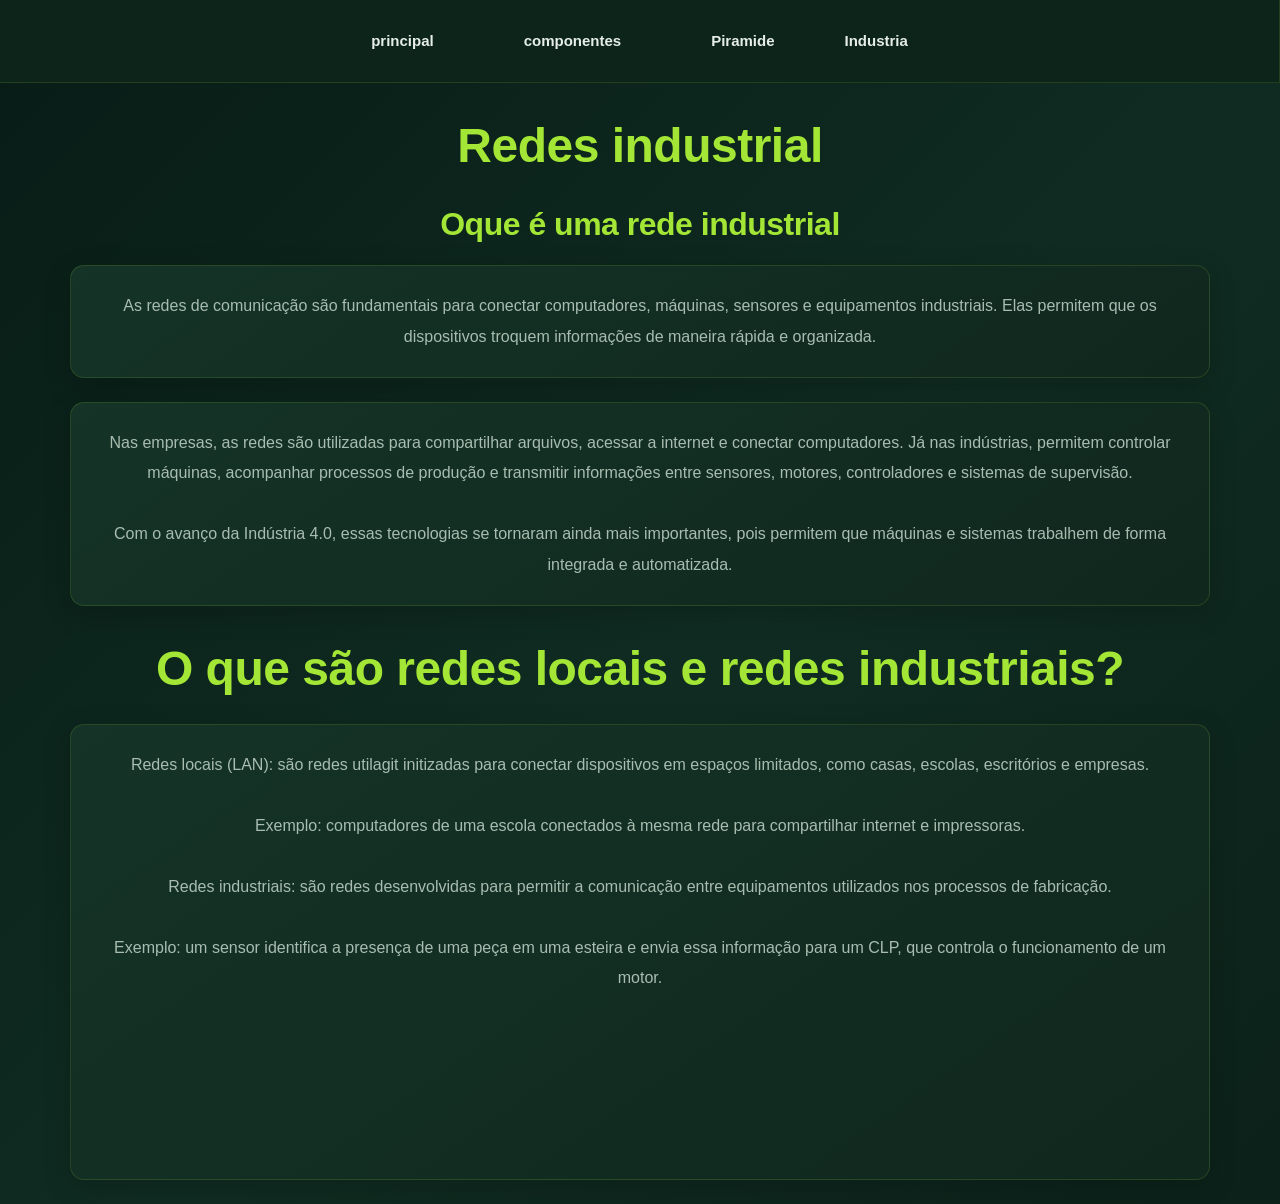
<file: index.html>
<!DOCTYPE html>
<html lang="PT-BR">
<head>
    <meta charset="UTF-8">
    <meta name="viewport" content="width=device-width, initial-scale=1.0">
    <link rel="stylesheet" href="style.css">
    
    <title>Site industrial</title>
</head>

<nav class="sidebar-menu">
    <a href="./index.html">principal</a> <br>
    <a href="./componentes.html">componentes</a><br>
    <a href="./Piramide.html">Piramide</a>
    <a href="./Industria.html">Industria</a>
</nav>

    
    <h1>Redes industrial</h1>

    <h2>Oque é uma rede industrial</h2> 
    <p>As redes de comunicação são fundamentais para conectar computadores, máquinas, sensores e equipamentos industriais. Elas permitem que os dispositivos troquem informações de maneira rápida e organizada.</p>
    <p>Nas empresas, as redes são utilizadas para compartilhar arquivos, acessar a internet e conectar computadores. Já nas indústrias, permitem controlar máquinas, acompanhar processos de produção e transmitir informações entre sensores, motores, controladores e sistemas de supervisão.

        Com o avanço da Indústria 4.0, essas tecnologias se tornaram ainda mais importantes, pois permitem que máquinas e sistemas trabalhem de forma integrada e automatizada.</p>
        <h1>O que são redes locais e redes industriais?</h1>
        <p>Redes locais (LAN): são redes utilagit initizadas para conectar dispositivos em espaços limitados, como casas, escolas, escritórios e empresas.

            Exemplo: computadores de uma escola conectados à mesma rede para compartilhar internet e impressoras.
            
            Redes industriais: são redes desenvolvidas para permitir a comunicação entre equipamentos utilizados nos processos de fabricação.
            
            Exemplo: um sensor identifica a presença de uma peça em uma esteira e envia essa informação para um CLP, que controla o funcionamento de um motor.
            <iframe src="https://www.youtube.com/embed/vqrvOz1zSgY?si=vlYwsdYlaT8DyaJ-&amp;start=4" frameborder="0"></iframe>
            </p>
            
</body>
</html>
</file>
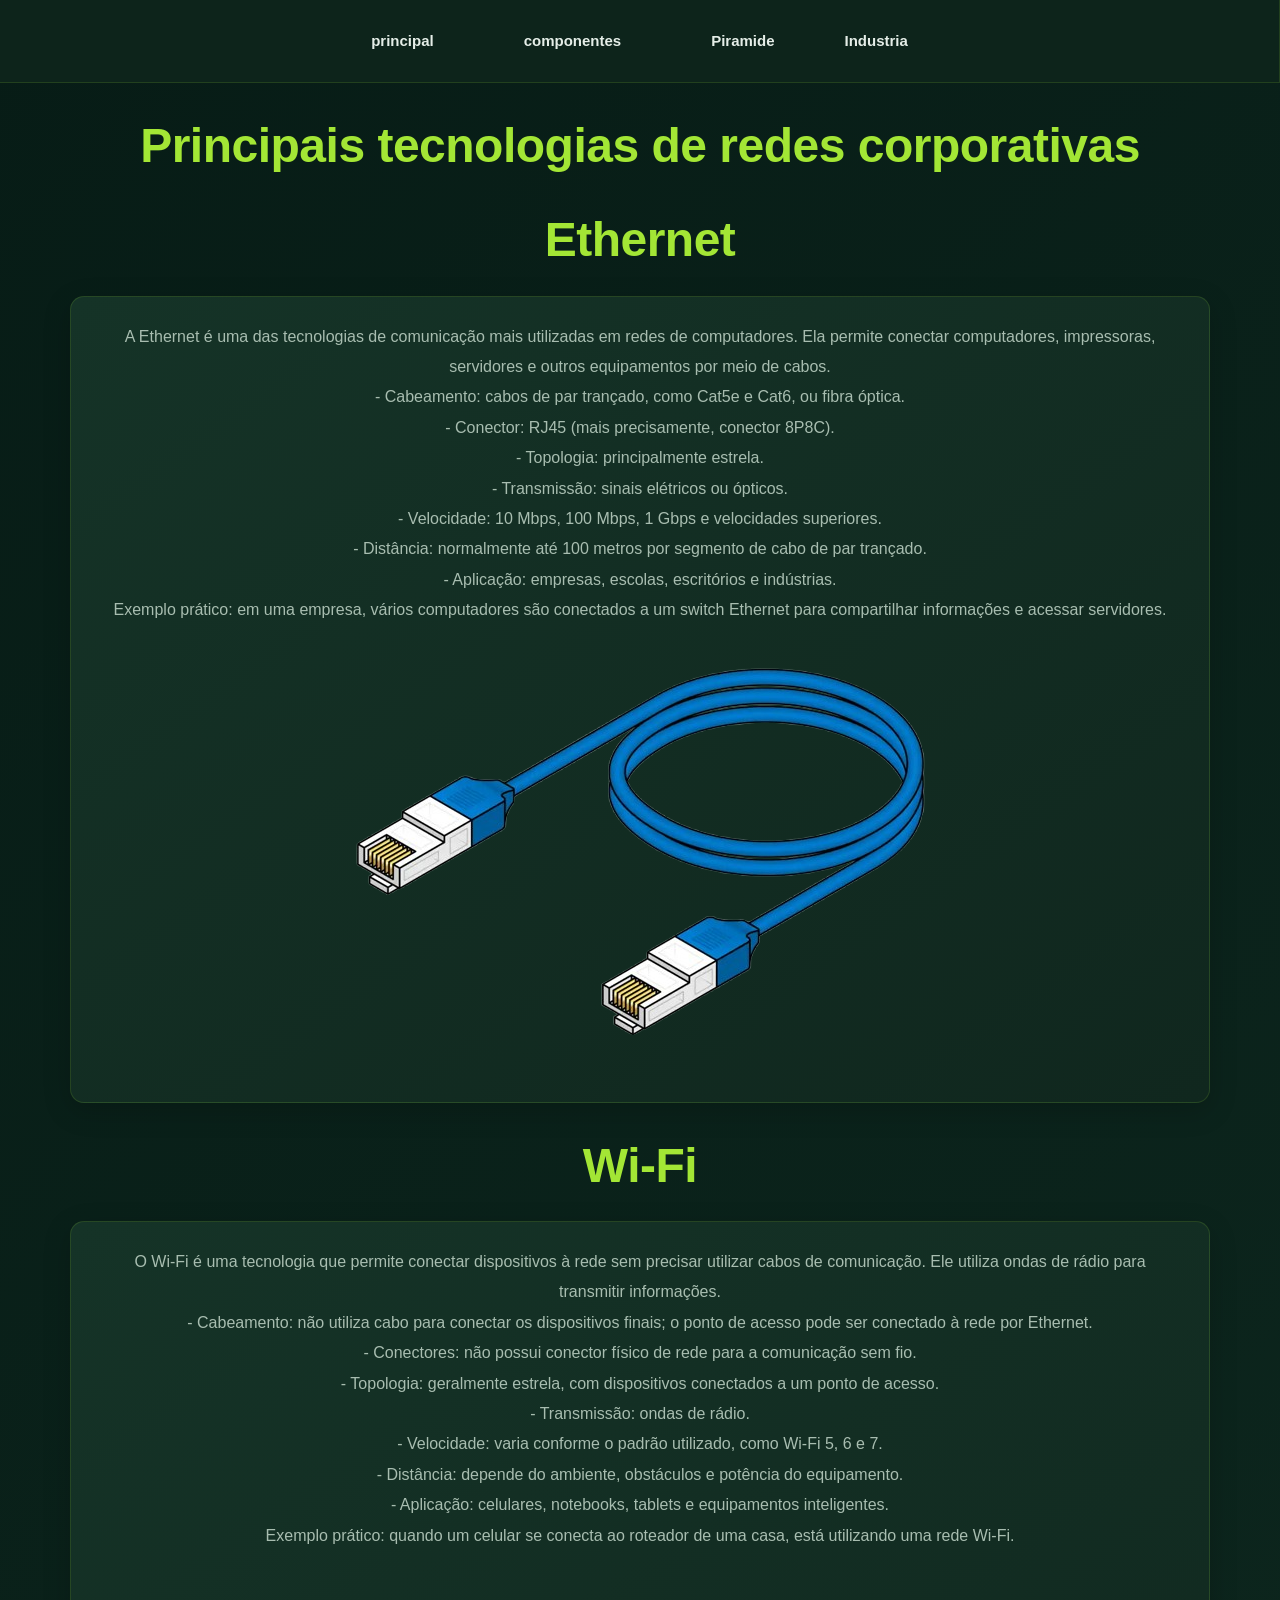
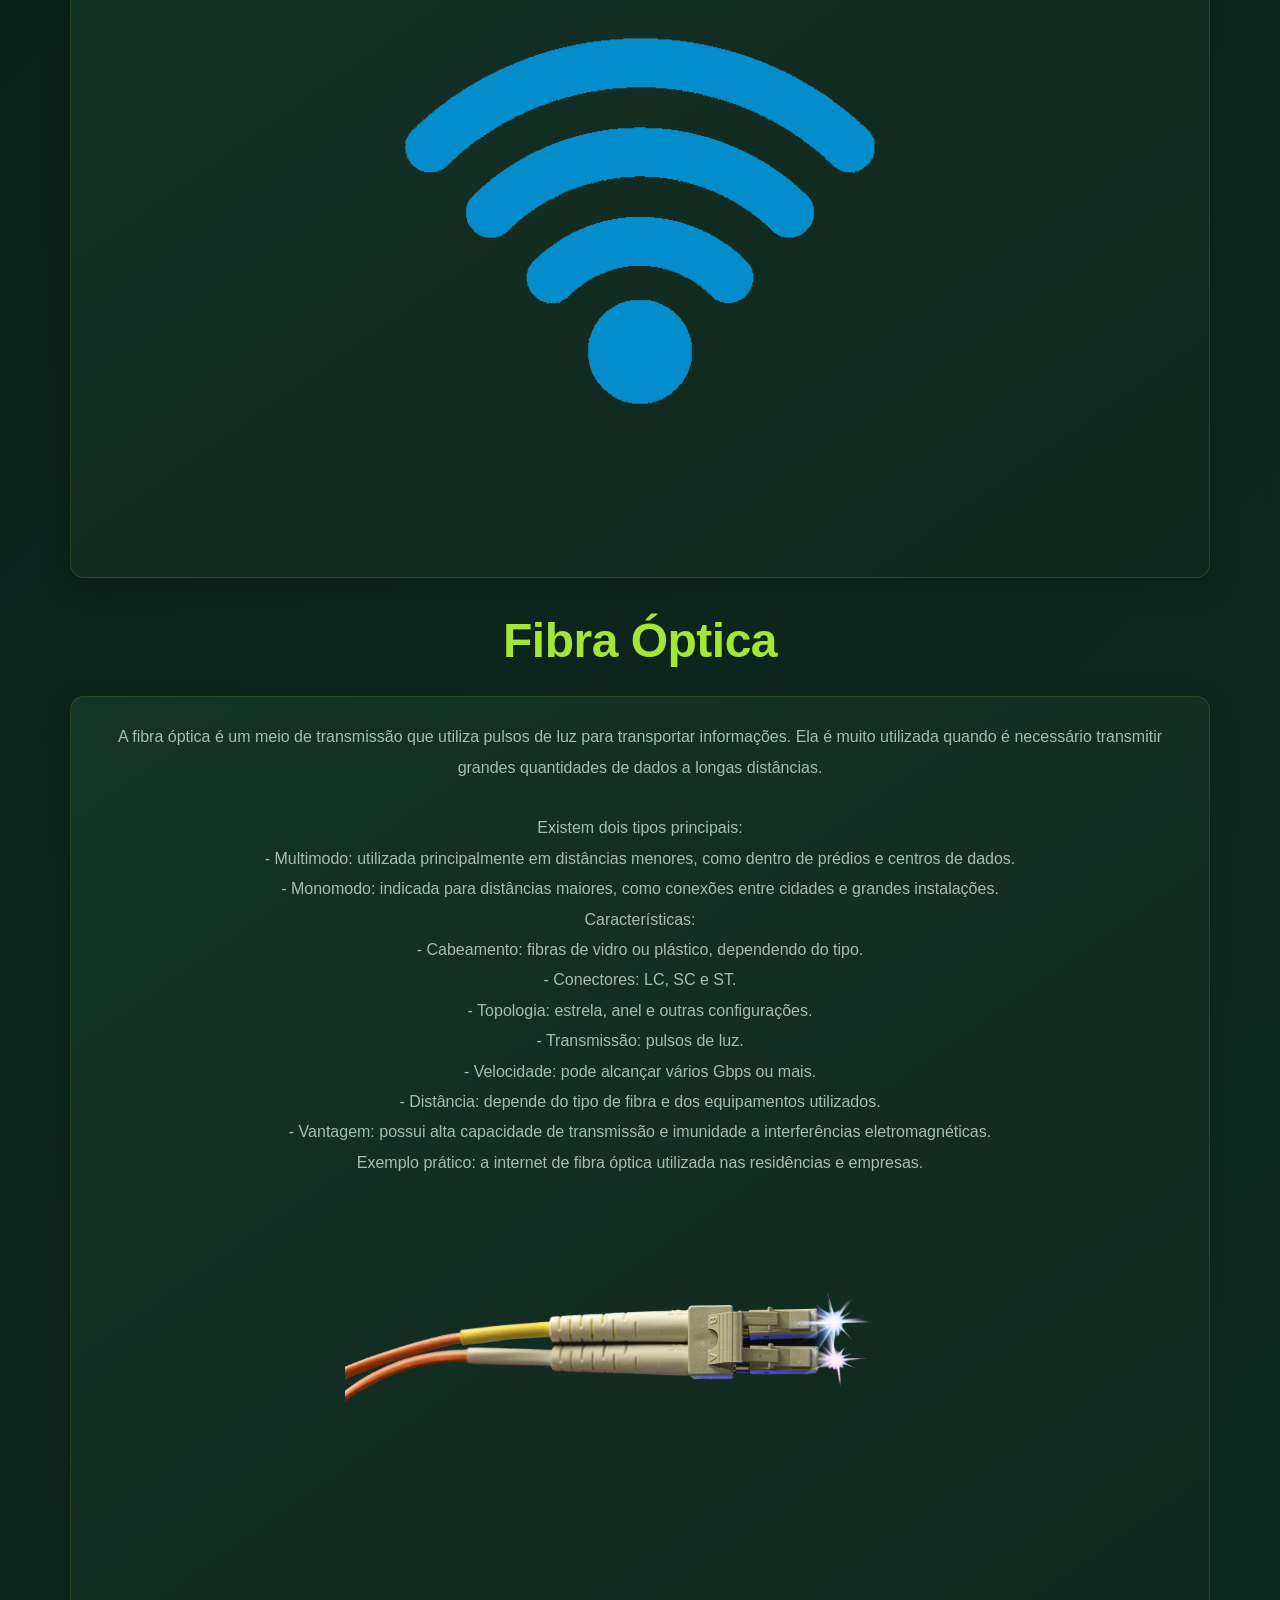
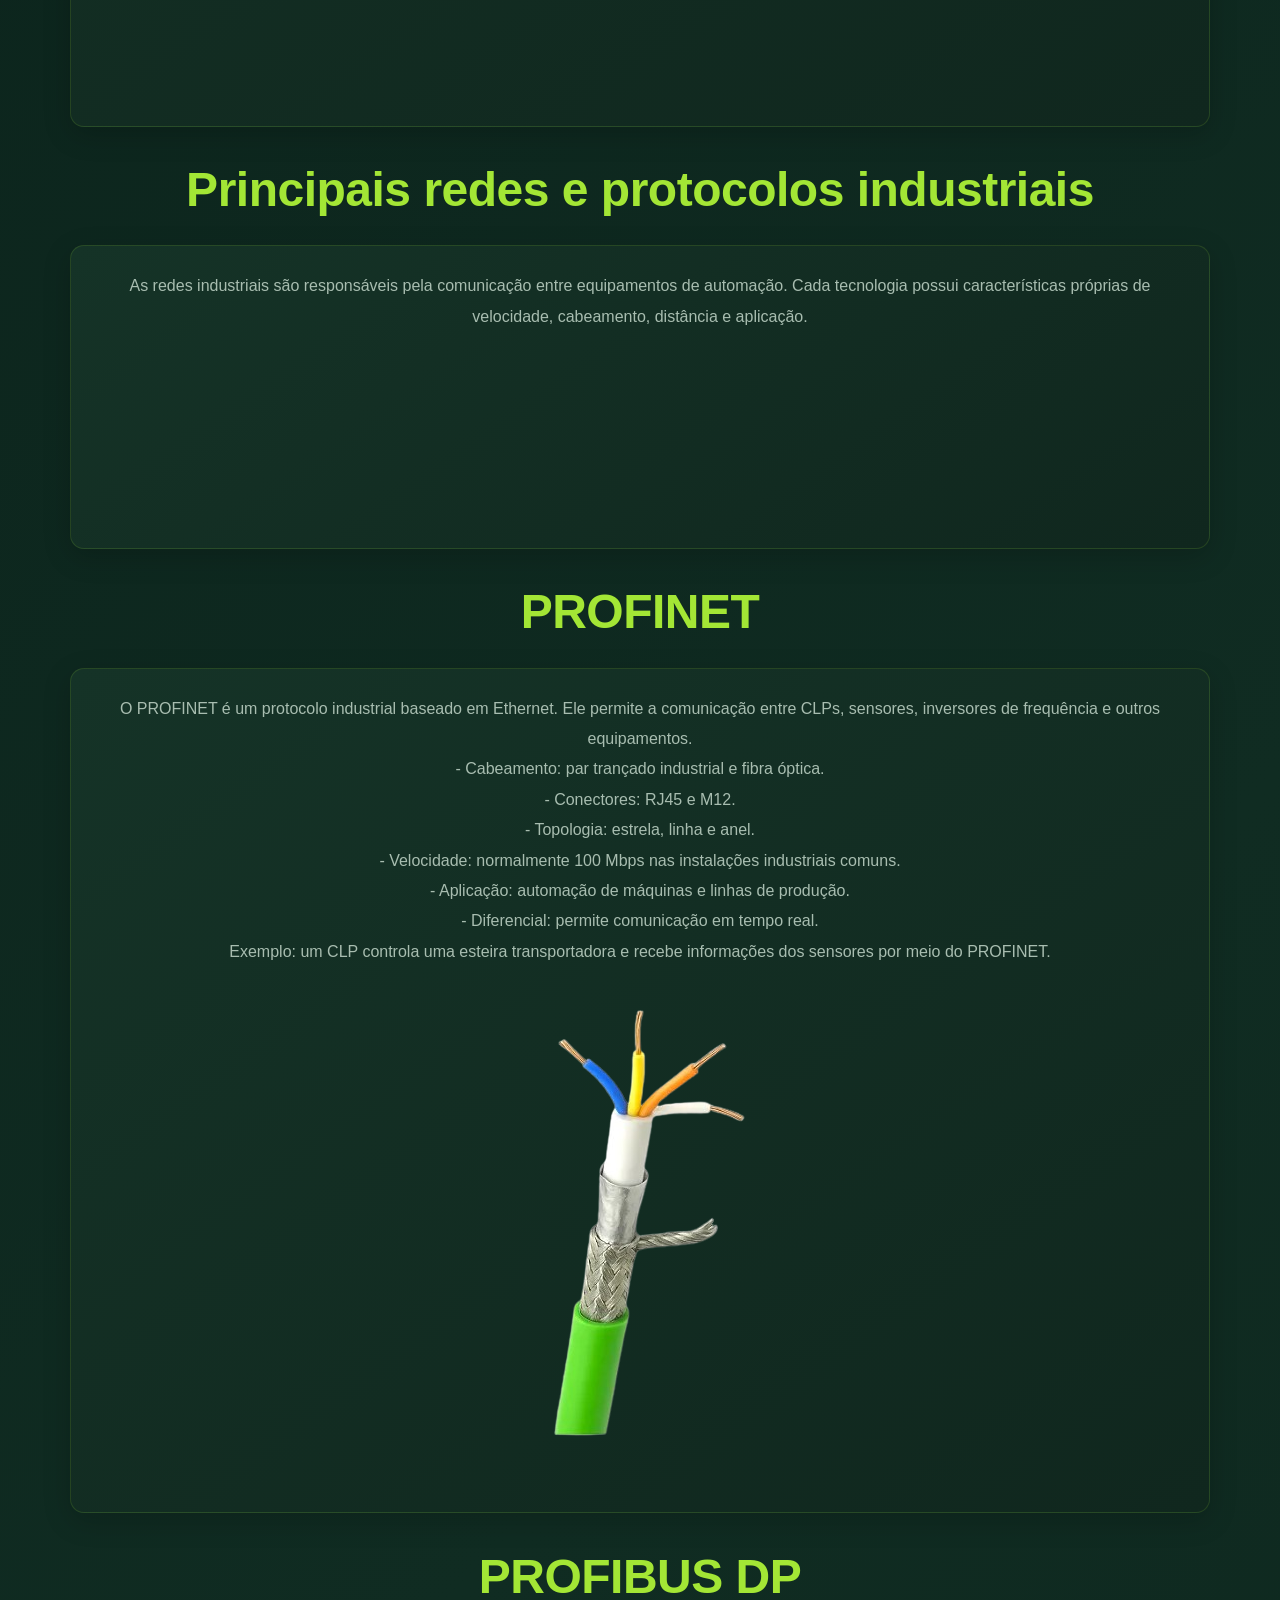
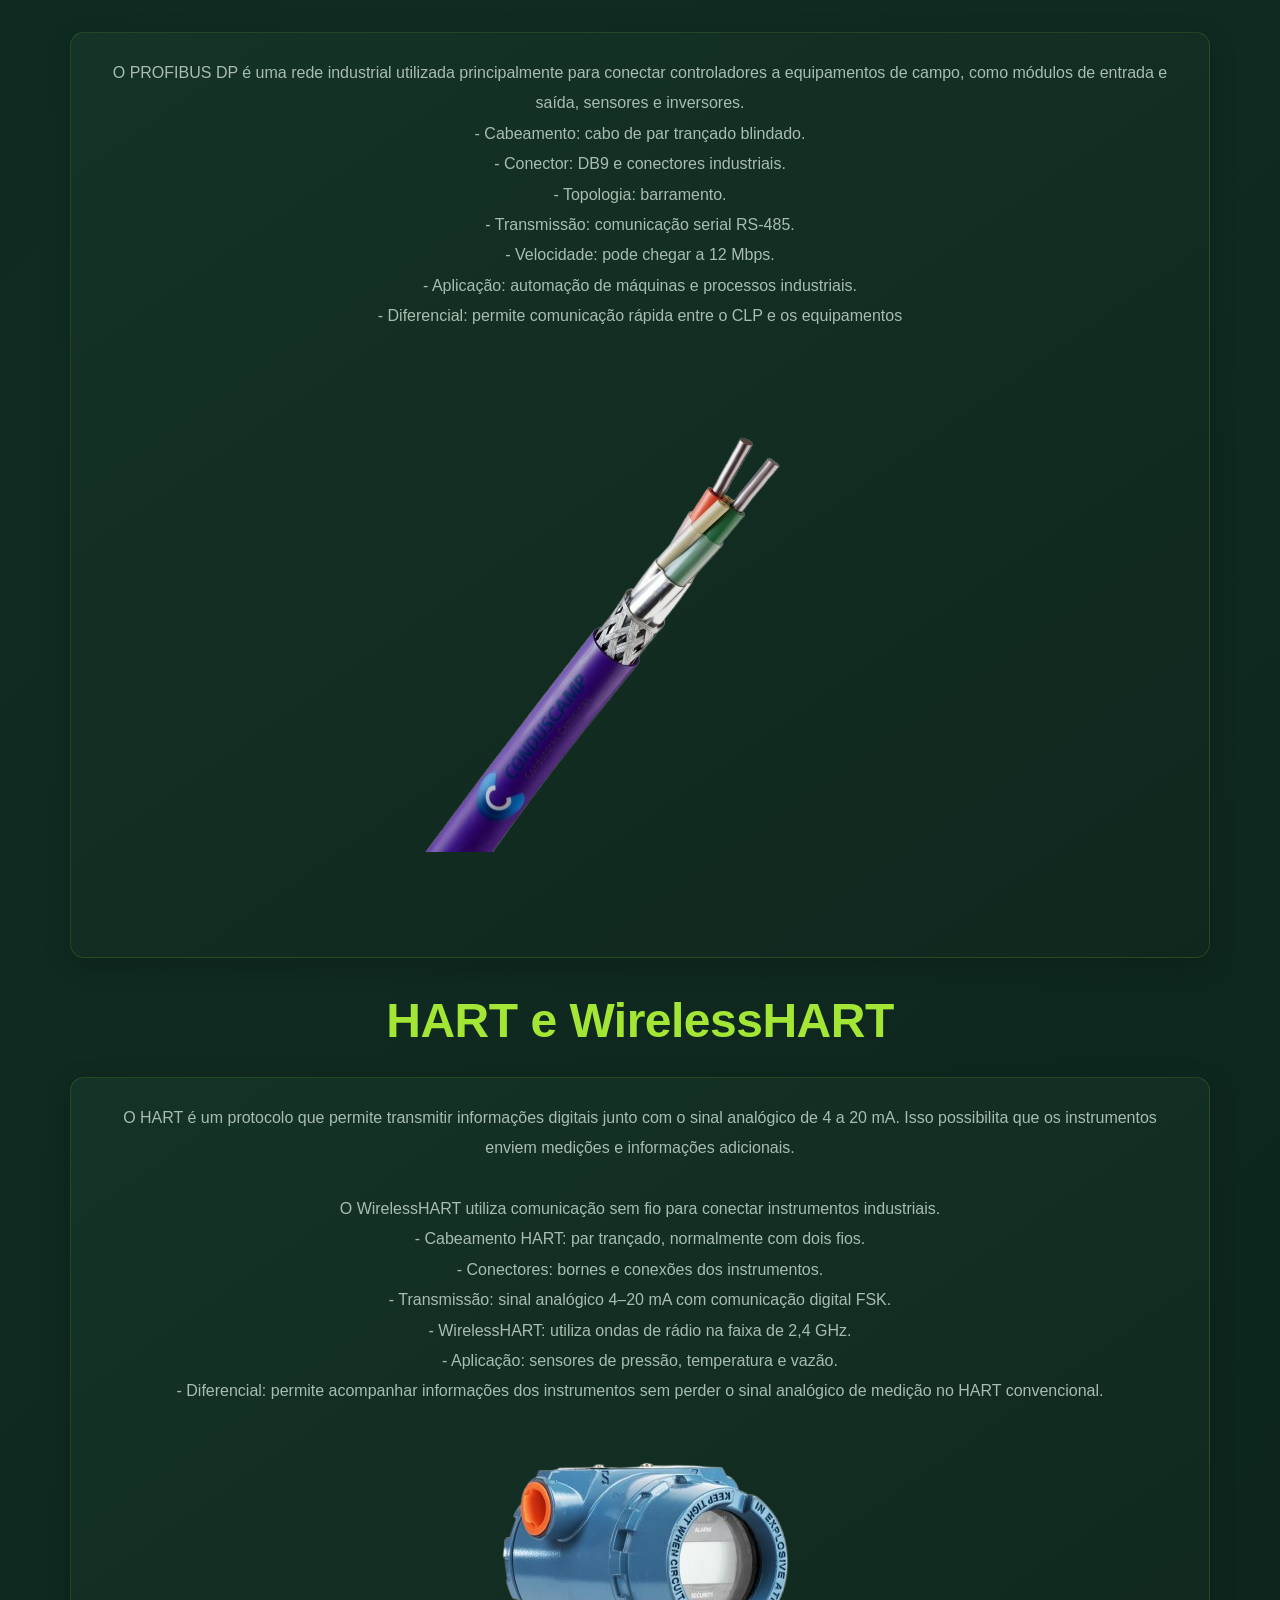
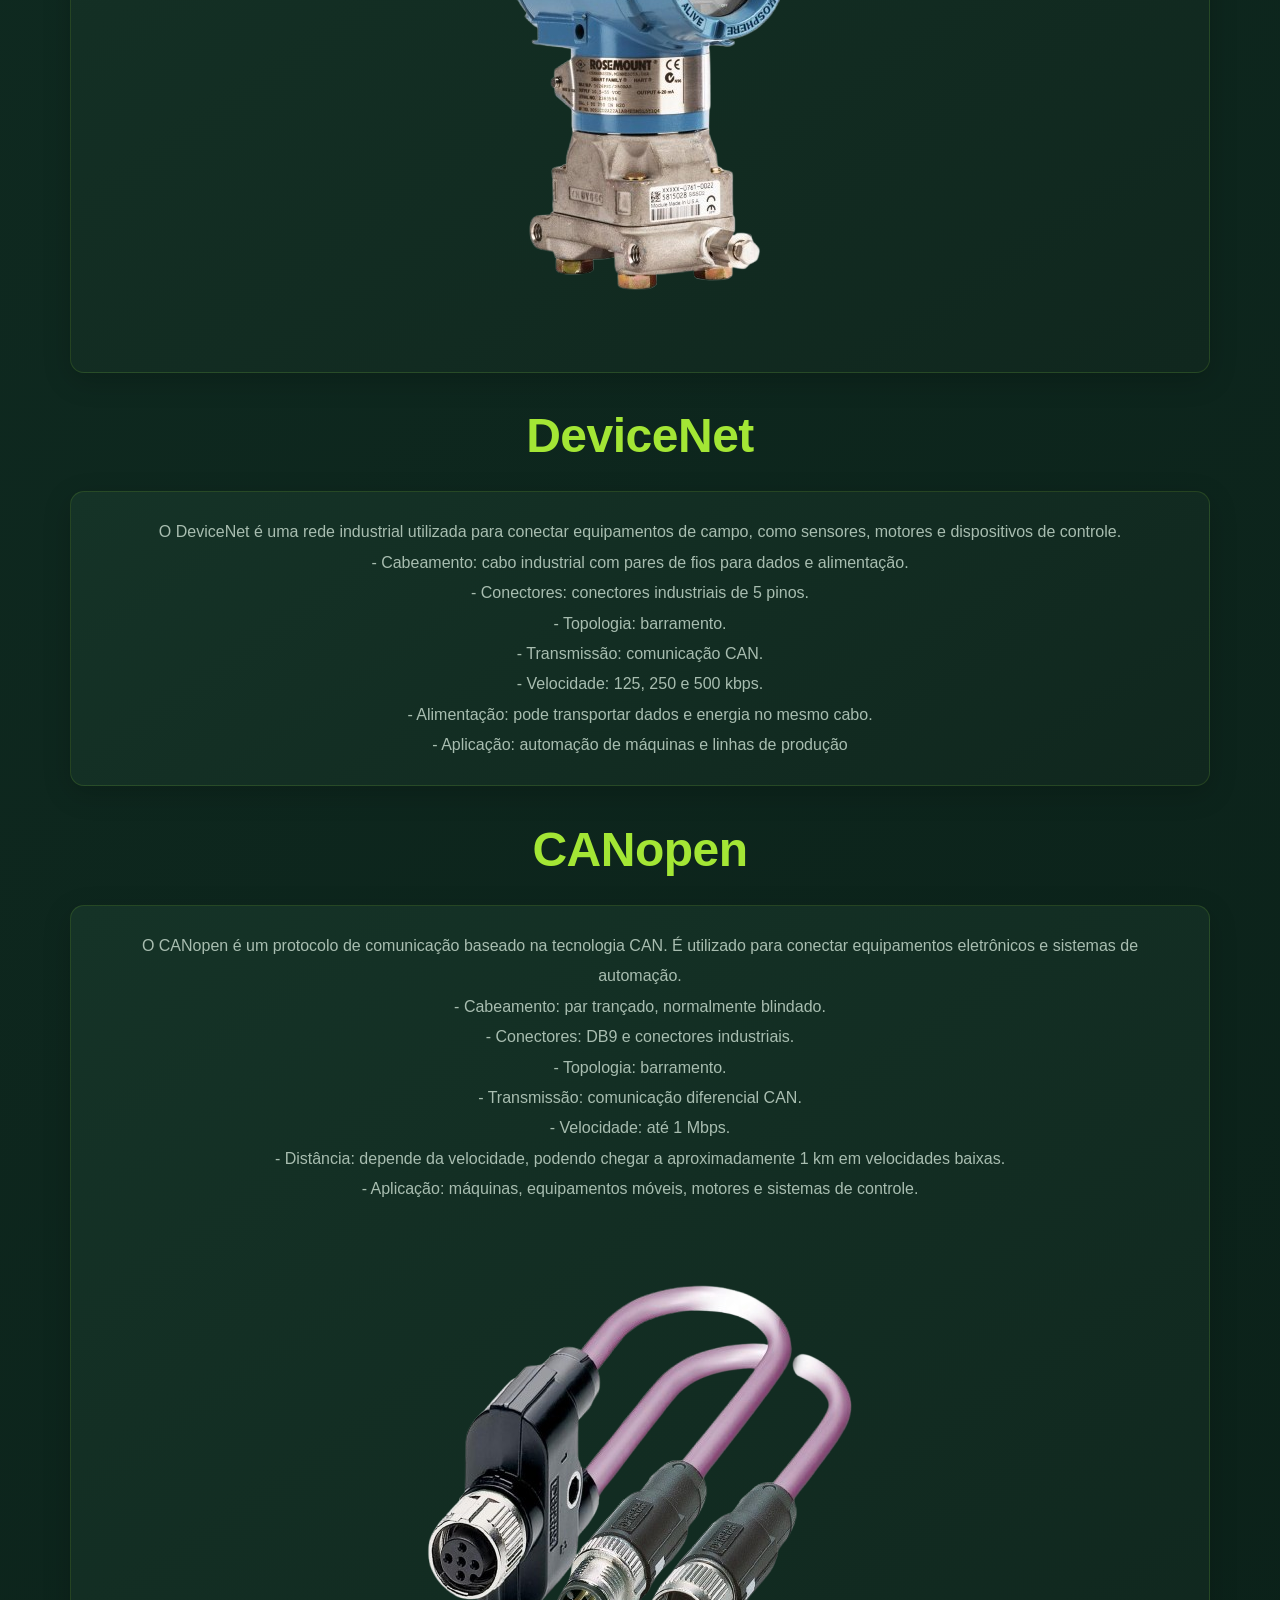
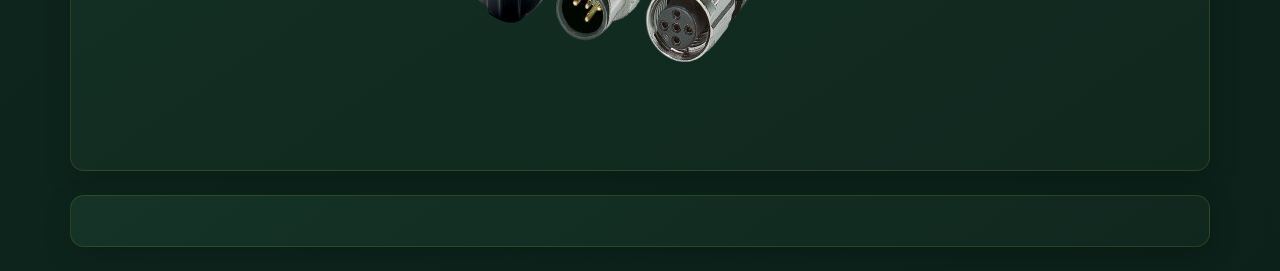
<file: componentes.html>
<!DOCTYPE html>
<html lang="PT-BR">
<head>
    <meta charset="UTF-8">
    <meta name="viewport" content="width=device-width, initial-scale=1.0">
    <link rel="stylesheet" href="style.css">
    
    <title>Site industrial</title>
</head>

<nav class="sidebar-menu">
    <a href="./index.html">principal</a> <br>
    <a href="./componentes.html">componentes</a><br>
    <a href="./Piramide.html">Piramide</a>
    <a href="./Industria.html">Industria</a>
</nav>







<body>
    <h1>Principais tecnologias de redes corporativas</h1>
    

    <h1>Ethernet</h1>
    <p>A Ethernet é uma das tecnologias de comunicação mais utilizadas em redes de computadores. Ela permite conectar computadores, impressoras, servidores e outros equipamentos por meio de cabos.
        - Cabeamento: cabos de par trançado, como Cat5e e Cat6, ou fibra óptica.
        - Conector: RJ45 (mais precisamente, conector 8P8C).
        - Topologia: principalmente estrela.
        - Transmissão: sinais elétricos ou ópticos.
        - Velocidade: 10 Mbps, 100 Mbps, 1 Gbps e velocidades superiores.
        - Distância: normalmente até 100 metros por segmento de cabo de par trançado.
        - Aplicação: empresas, escolas, escritórios e indústrias.
        Exemplo prático: em uma empresa, vários computadores são conectados a um switch Ethernet para compartilhar informações e acessar servidores.
    <img src="./970970-0-81606200-1749158059-ethernet-removebg-preview.png" alt="foto"></p>
        <h1>Wi-Fi</h1>
        <p>O Wi-Fi é uma tecnologia que permite conectar dispositivos à rede sem precisar utilizar cabos de comunicação. Ele utiliza ondas de rádio para transmitir informações.
            - Cabeamento: não utiliza cabo para conectar os dispositivos finais; o ponto de acesso pode ser conectado à rede por Ethernet.
            - Conectores: não possui conector físico de rede para a comunicação sem fio.
            - Topologia: geralmente estrela, com dispositivos conectados a um ponto de acesso.
            - Transmissão: ondas de rádio.
            - Velocidade: varia conforme o padrão utilizado, como Wi-Fi 5, 6 e 7.
            - Distância: depende do ambiente, obstáculos e potência do equipamento.
            - Aplicação: celulares, notebooks, tablets e equipamentos inteligentes.
            Exemplo prático: quando um celular se conecta ao roteador de uma casa, está utilizando uma rede Wi-Fi.
            <img src="./wifi-removebg-preview.png" alt="foto">
        
        </p>
            <h1>Fibra Óptica</h1>
            <p>A fibra óptica é um meio de transmissão que utiliza pulsos de luz para transportar informações. Ela é muito utilizada quando é necessário transmitir grandes quantidades de dados a longas distâncias.

                Existem dois tipos principais:
                - Multimodo: utilizada principalmente em distâncias menores, como dentro de prédios e centros de dados.
                - Monomodo: indicada para distâncias maiores, como conexões entre cidades e grandes instalações.
                Características:
                - Cabeamento: fibras de vidro ou plástico, dependendo do tipo.
                - Conectores: LC, SC e ST.
                - Topologia: estrela, anel e outras configurações.
                - Transmissão: pulsos de luz.
                - Velocidade: pode alcançar vários Gbps ou mais.
                - Distância: depende do tipo de fibra e dos equipamentos utilizados.
                - Vantagem: possui alta capacidade de transmissão e imunidade a interferências eletromagnéticas.
                Exemplo prático: a internet de fibra óptica utilizada nas residências e empresas.
                <img src="./[base64].png" alt="foto">
            
            </p>
                <h1>Principais redes e protocolos industriais</h1>
                <p>As redes industriais são responsáveis pela comunicação entre equipamentos de automação. Cada tecnologia possui características próprias de velocidade, cabeamento, distância e aplicação.

                    <iframe src="https://www.youtube.com/embed/CvGgDXJUcEw?si=Imh4DA9BXWy7TzKg" frameborder="0"></iframe>
                </p>


                <h1>PROFINET</h1>
                <p>O PROFINET é um protocolo industrial baseado em Ethernet. Ele permite a comunicação entre CLPs, sensores, inversores de frequência e outros equipamentos.
                    - Cabeamento: par trançado industrial e fibra óptica.
                    - Conectores: RJ45 e M12.
                    - Topologia: estrela, linha e anel.
                    - Velocidade: normalmente 100 Mbps nas instalações industriais comuns.
                    - Aplicação: automação de máquinas e linhas de produção.
                    - Diferencial: permite comunicação em tempo real.
                    Exemplo: um CLP controla uma esteira transportadora e recebe informações dos sensores por meio do PROFINET.
                  <img src="./white-photoroom-n1t5v8cssj-removebg-preview.png" alt="foto">
                </p>
                <h1>PROFIBUS DP</h1>
                <p>O PROFIBUS DP é uma rede industrial utilizada principalmente para conectar controladores a equipamentos de campo, como módulos de entrada e saída, sensores e inversores.
    - Cabeamento: cabo de par trançado blindado.
    - Conector: DB9 e conectores industriais.
    - Topologia: barramento.
    - Transmissão: comunicação serial RS-485.
    - Velocidade: pode chegar a 12 Mbps.
    - Aplicação: automação de máquinas e processos industriais.
    - Diferencial: permite comunicação rápida entre o CLP e os equipamentos
 <img src="./PROFIBUS_DP-removebg-preview.png" alt="foto">

 <h1>HART e WirelessHART</h1>
 <p>O HART é um protocolo que permite transmitir informações digitais junto com o sinal analógico de 4 a 20 mA. Isso possibilita que os instrumentos enviem medições e informações adicionais.

    O WirelessHART utiliza comunicação sem fio para conectar instrumentos industriais.
    - Cabeamento HART: par trançado, normalmente com dois fios.
    - Conectores: bornes e conexões dos instrumentos.
    - Transmissão: sinal analógico 4–20 mA com comunicação digital FSK.
    - WirelessHART: utiliza ondas de rádio na faixa de 2,4 GHz.
    - Aplicação: sensores de pressão, temperatura e vazão.
    - Diferencial: permite acompanhar informações dos instrumentos sem perder o sinal analógico de medição no HART convencional.
<img src="./HART e WirelessHART.png" alt="foto"></p>


<h1>DeviceNet</h1>
<p>O DeviceNet é uma rede industrial utilizada para conectar equipamentos de campo, como sensores, motores e dispositivos de controle.
    - Cabeamento: cabo industrial com pares de fios para dados e alimentação.
    - Conectores: conectores industriais de 5 pinos.
    - Topologia: barramento.
    - Transmissão: comunicação CAN.
    - Velocidade: 125, 250 e 500 kbps.
    - Alimentação: pode transportar dados e energia no mesmo cabo.
    - Aplicação: automação de máquinas e linhas de produção</p>

    <h1>CANopen</h1>
    <p>O CANopen é um protocolo de comunicação baseado na tecnologia CAN. É utilizado para conectar equipamentos eletrônicos e sistemas de automação.
        - Cabeamento: par trançado, normalmente blindado.
        - Conectores: DB9 e conectores industriais.
        - Topologia: barramento.
        - Transmissão: comunicação diferencial CAN.
        - Velocidade: até 1 Mbps.
        - Distância: depende da velocidade, podendo chegar a aproximadamente 1 km em velocidades baixas.
        - Aplicação: máquinas, equipamentos móveis, motores e sistemas de controle.
    <img src="./canope.png" alt="foto"></p>

   
</p>
</body>
</html>
</file>
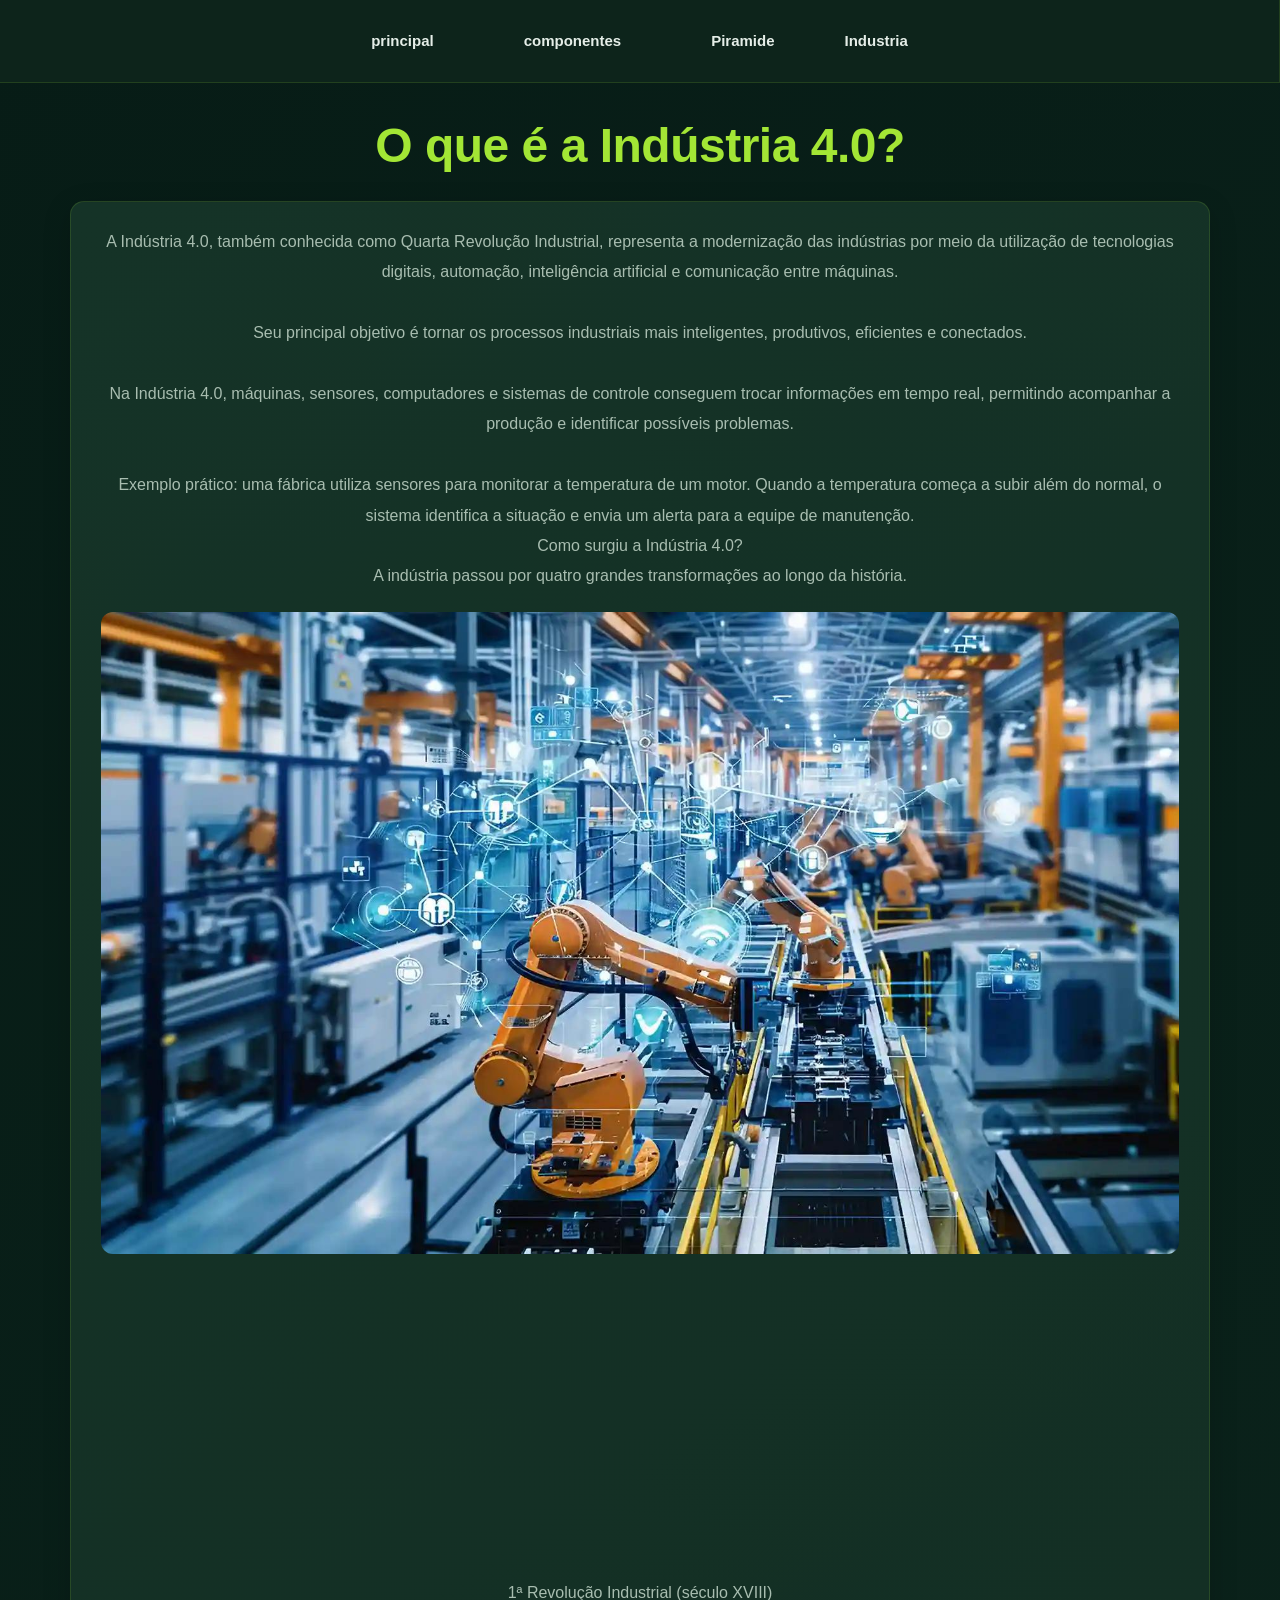
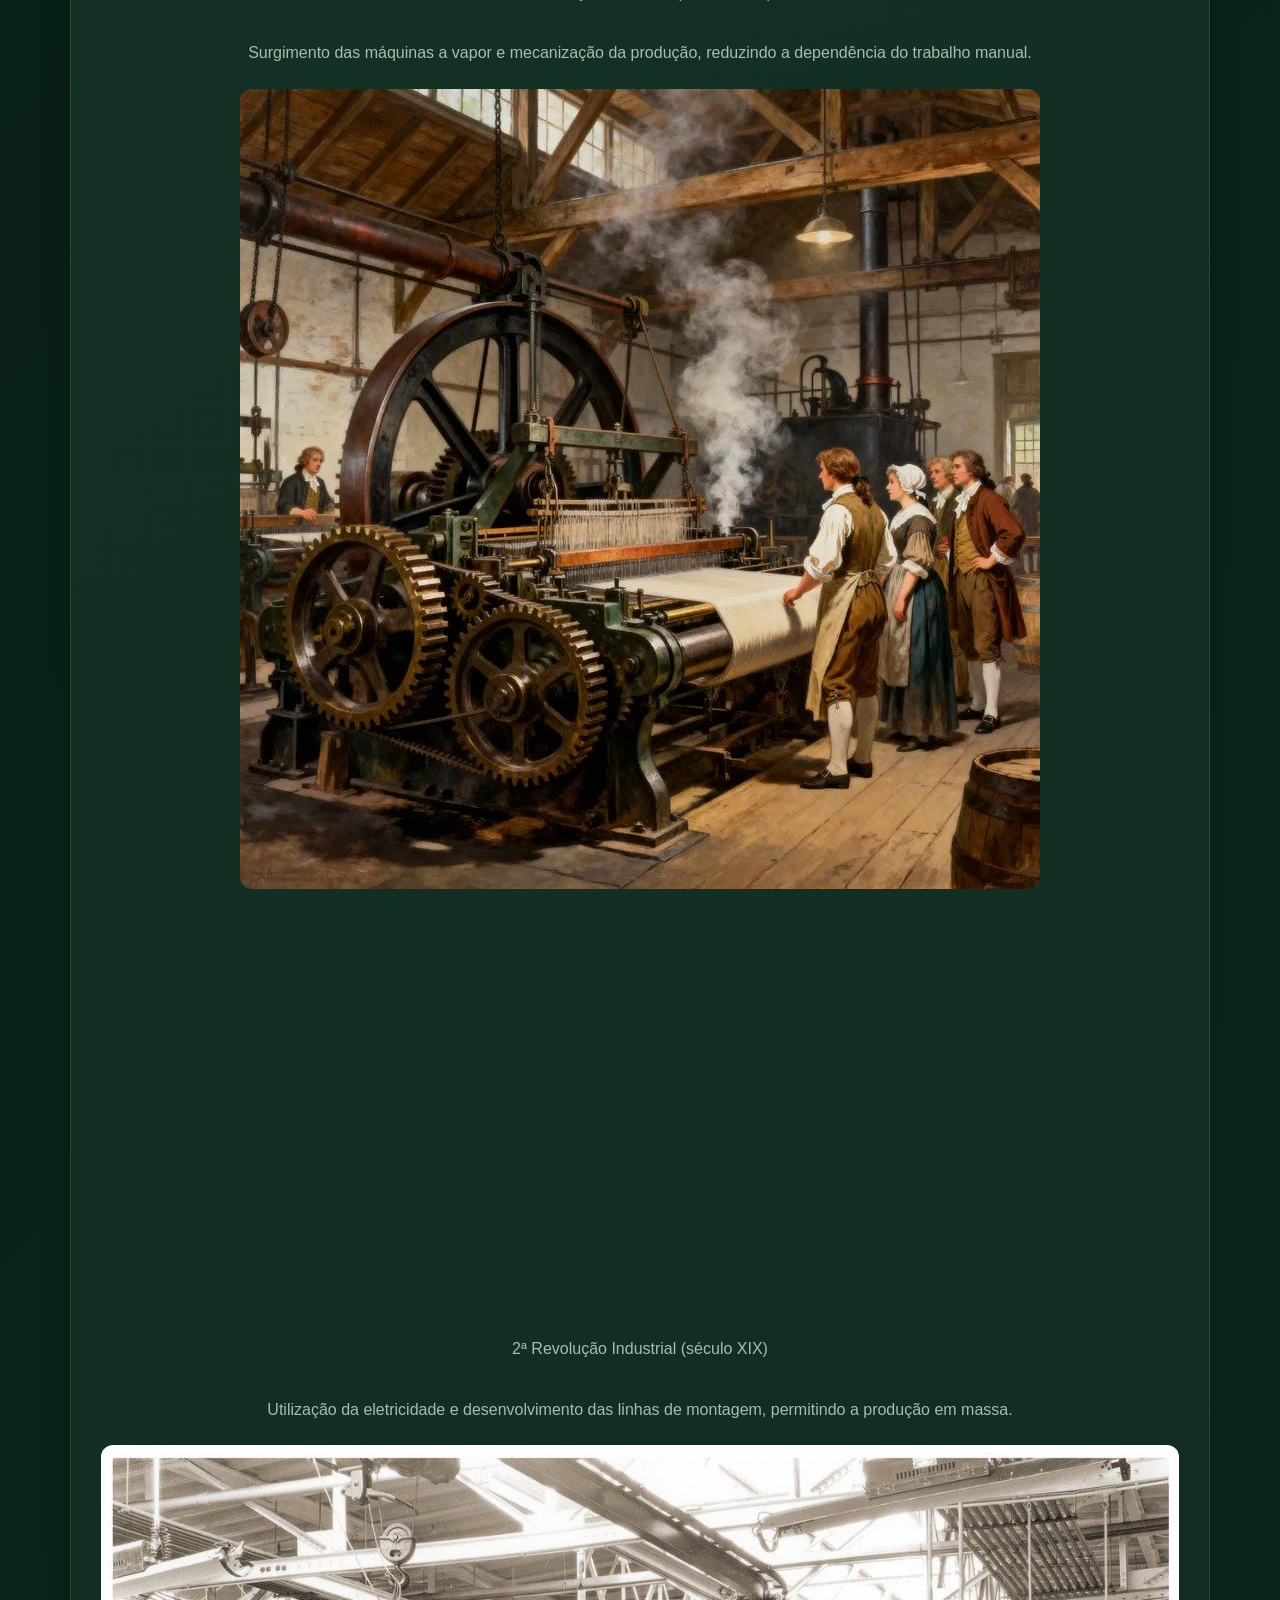
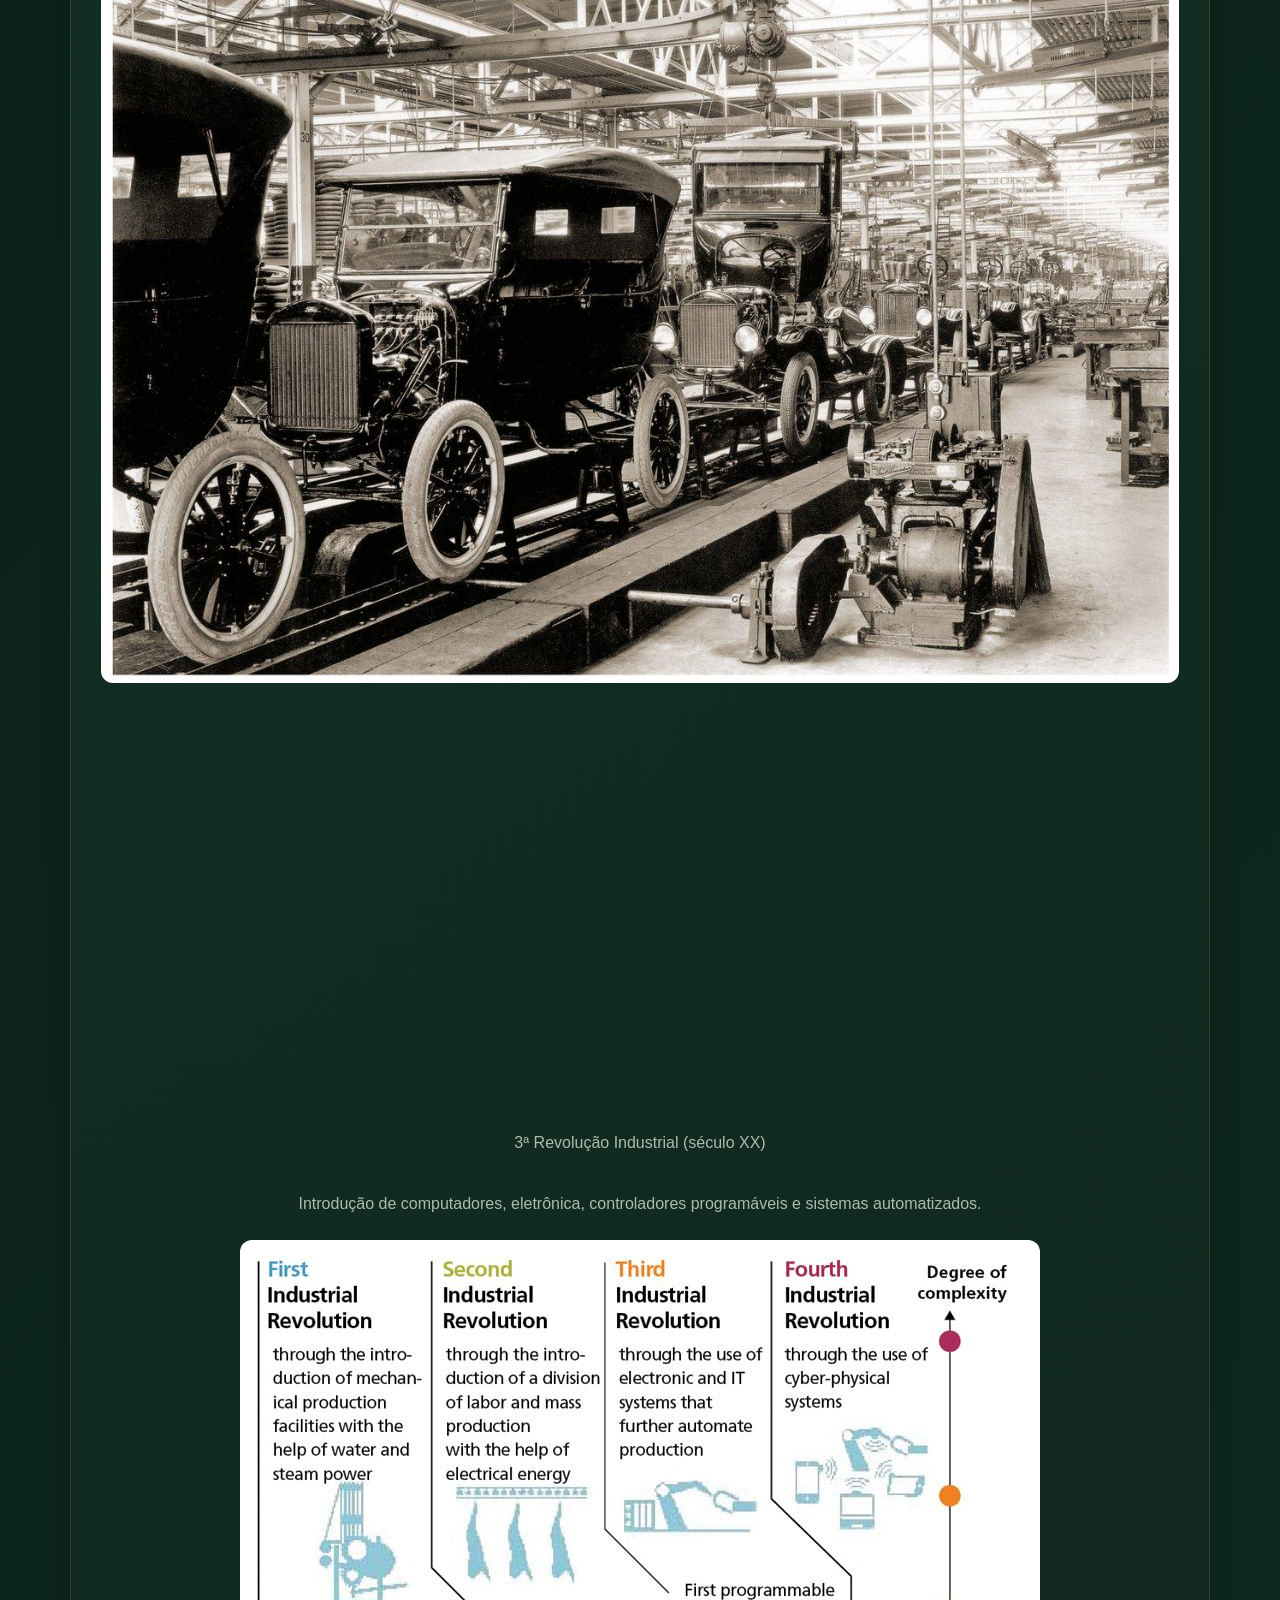
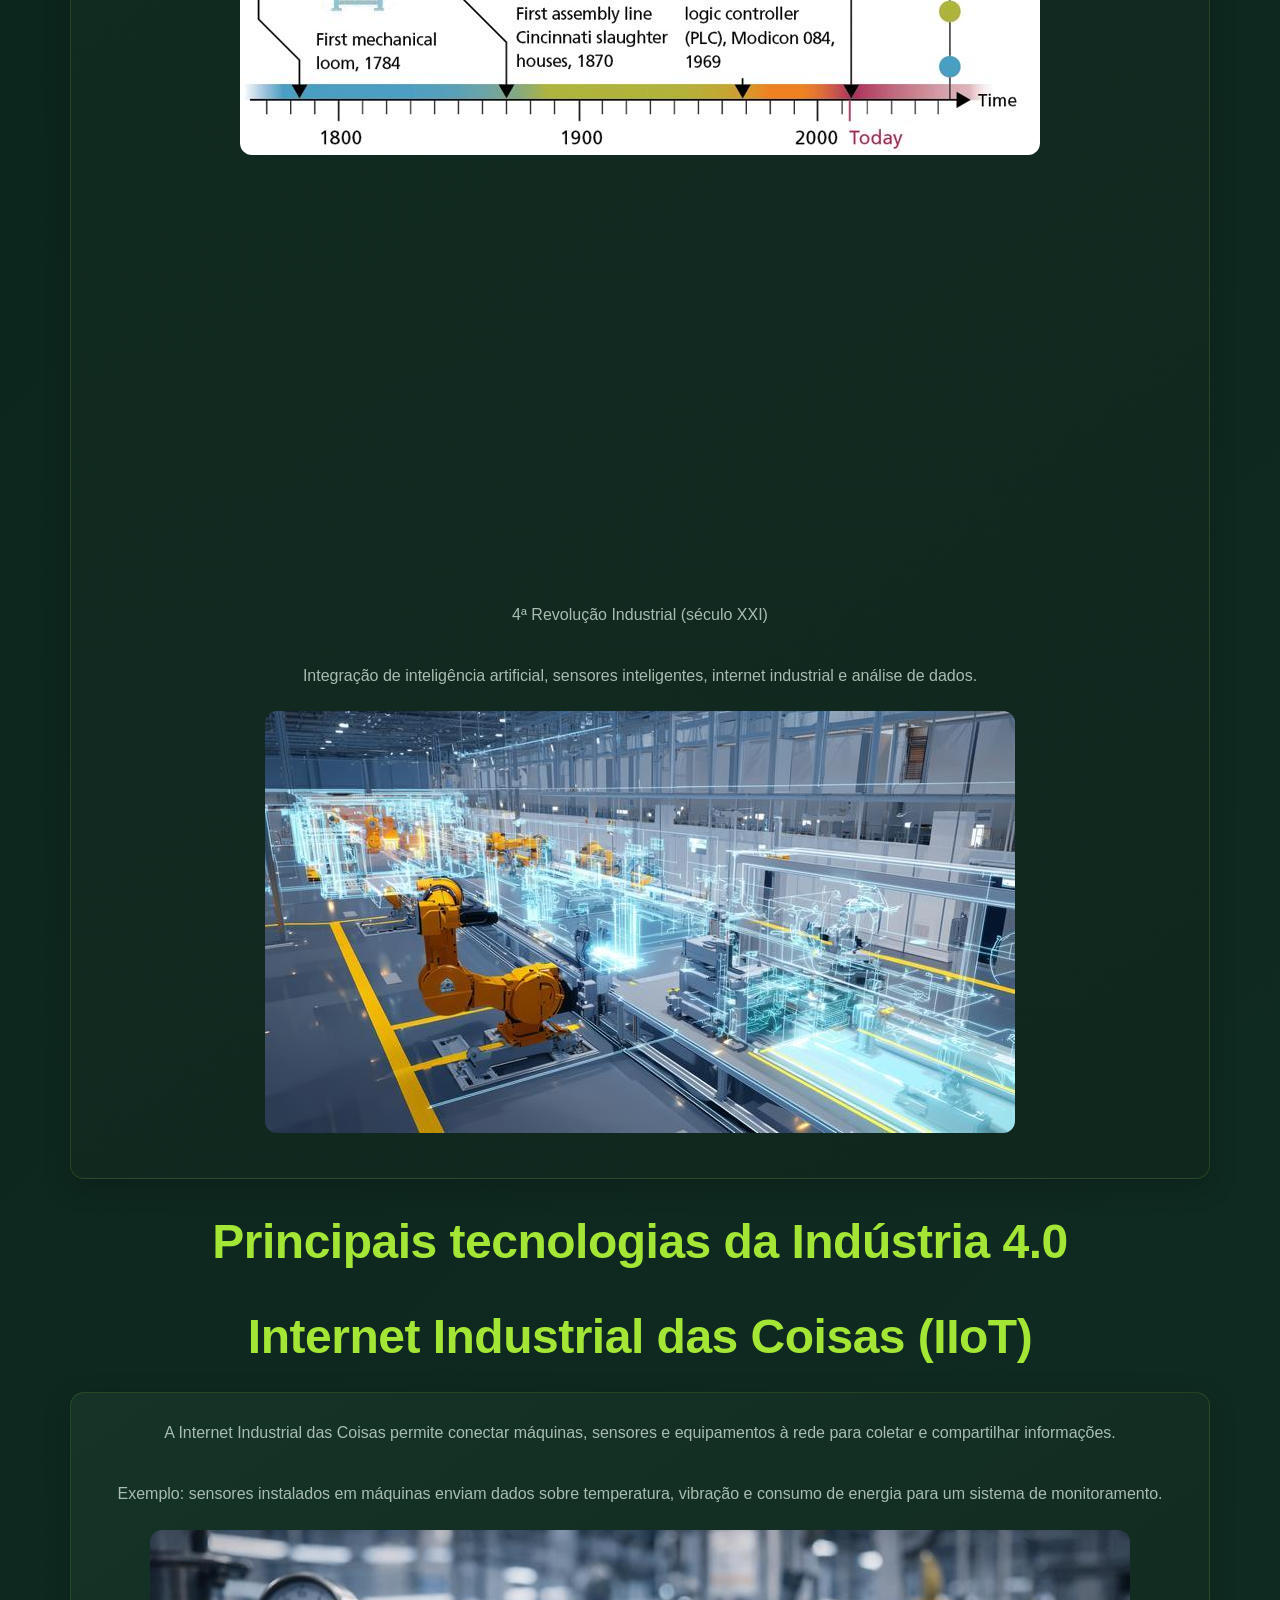
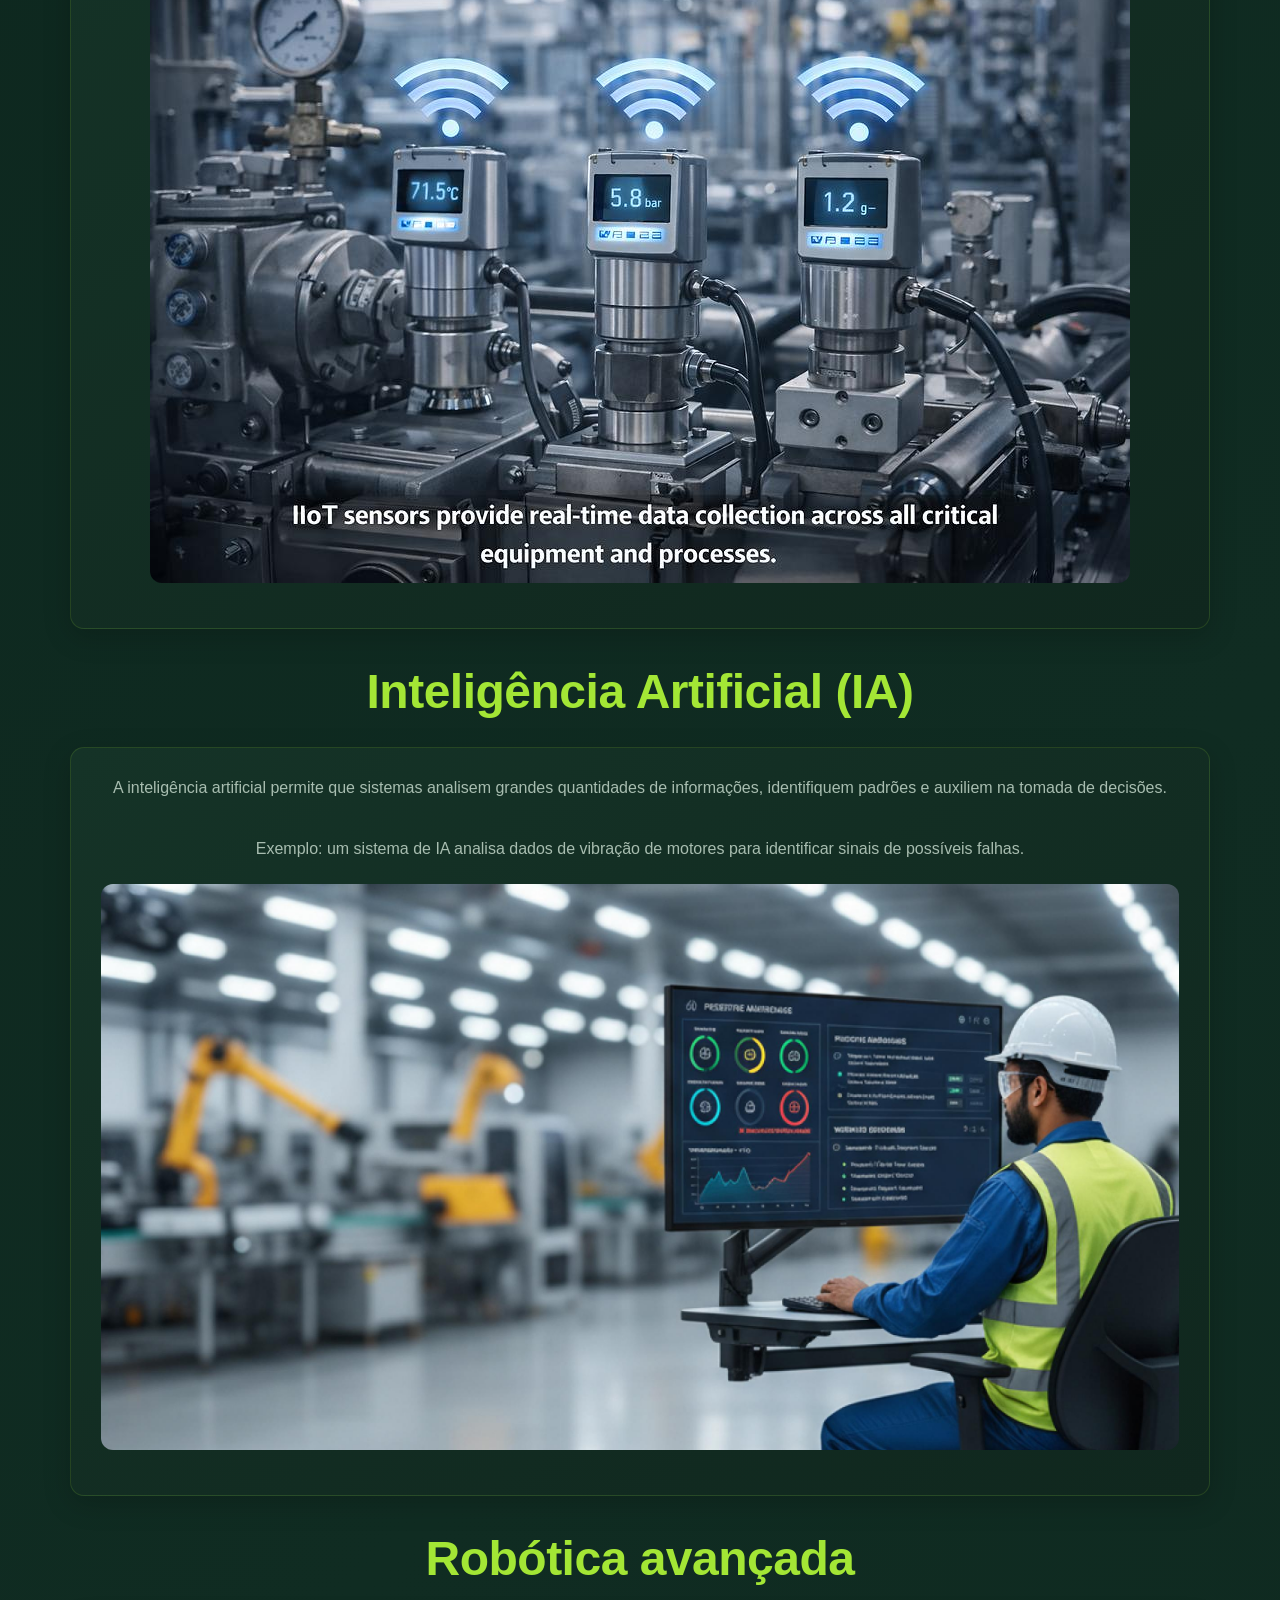
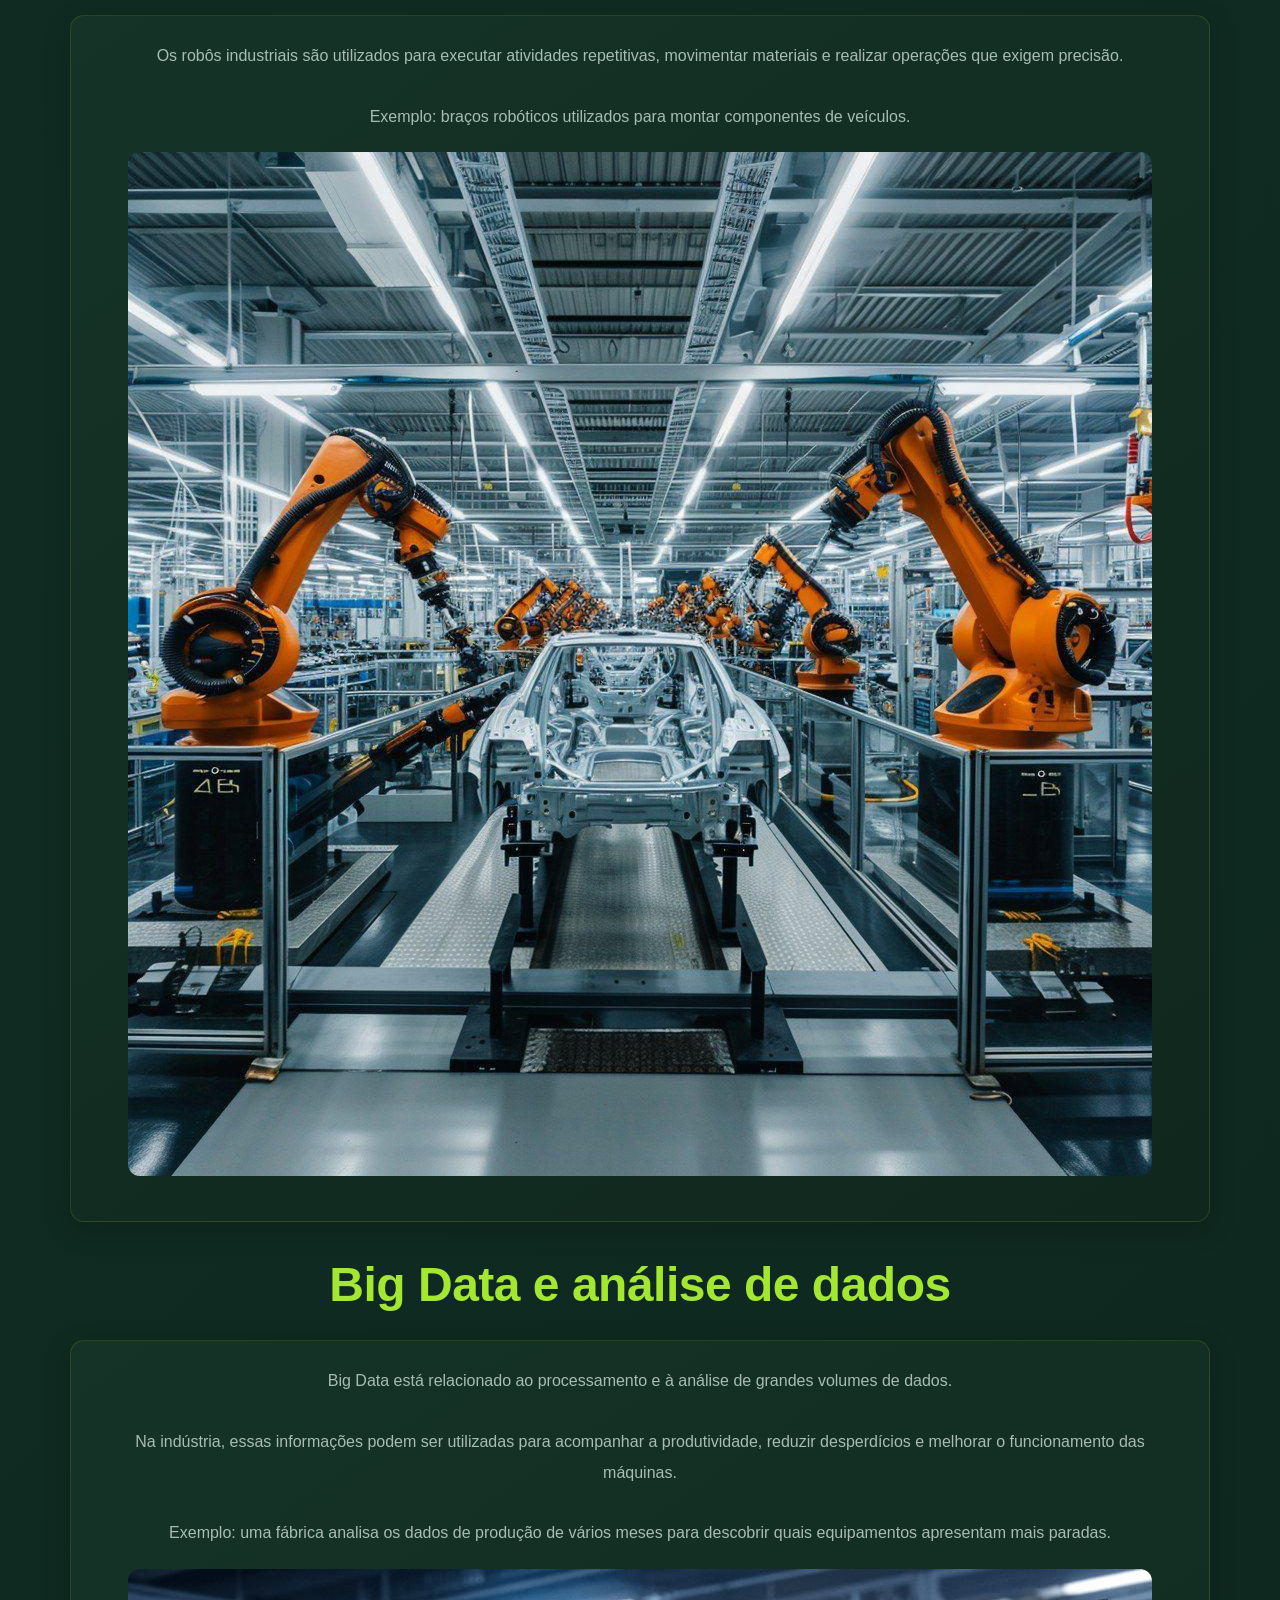
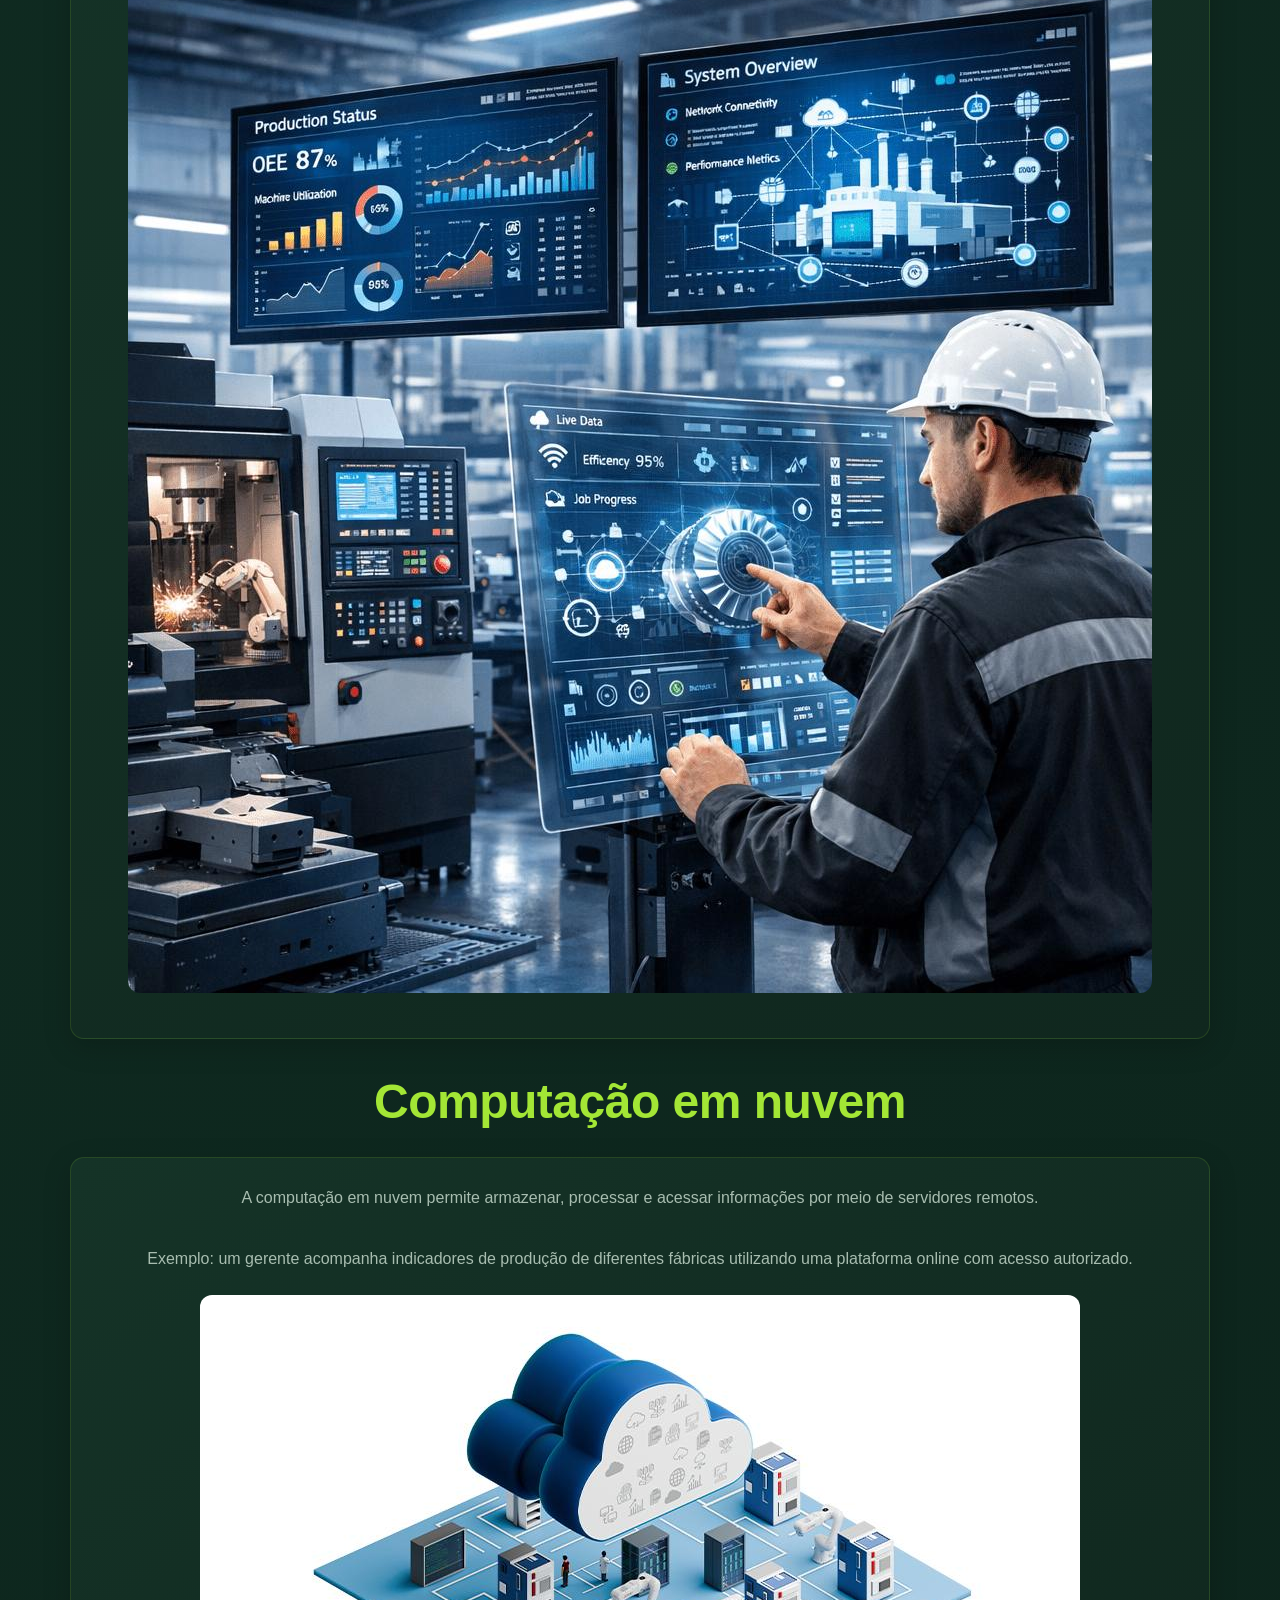
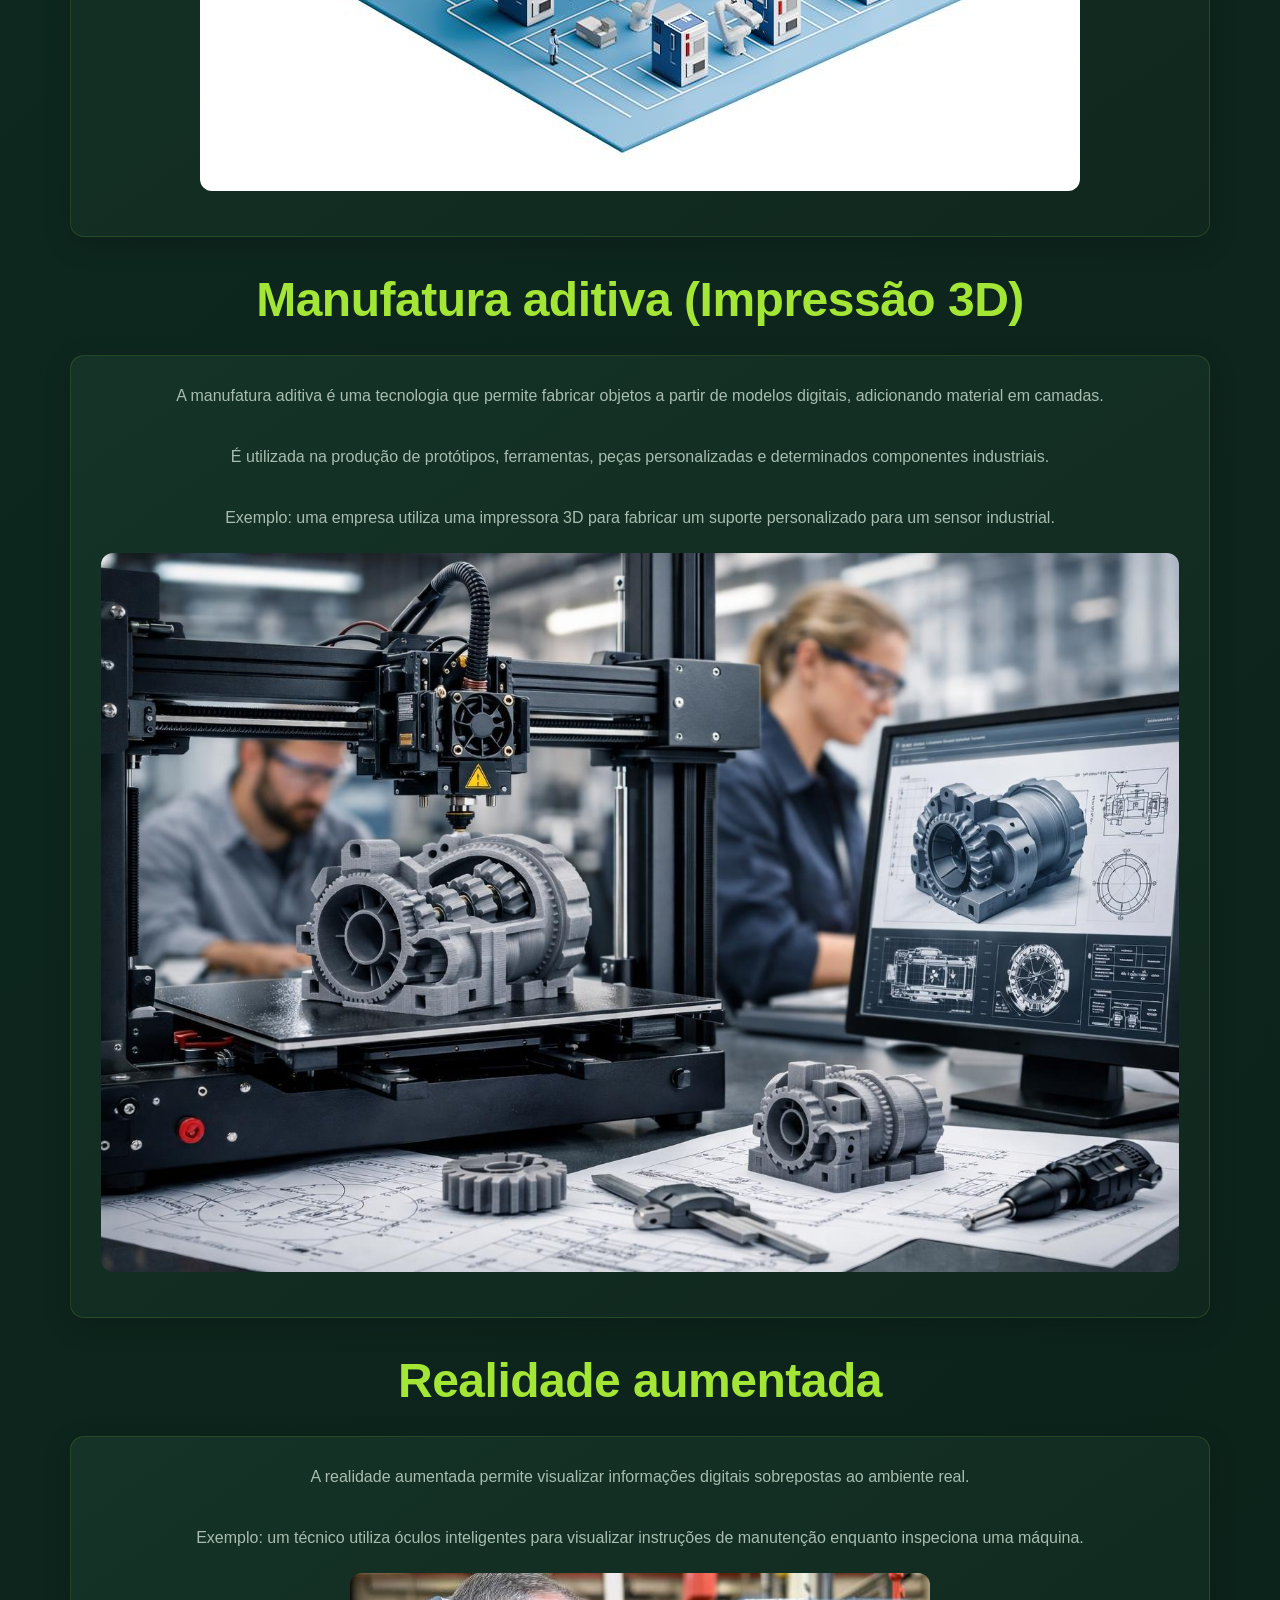
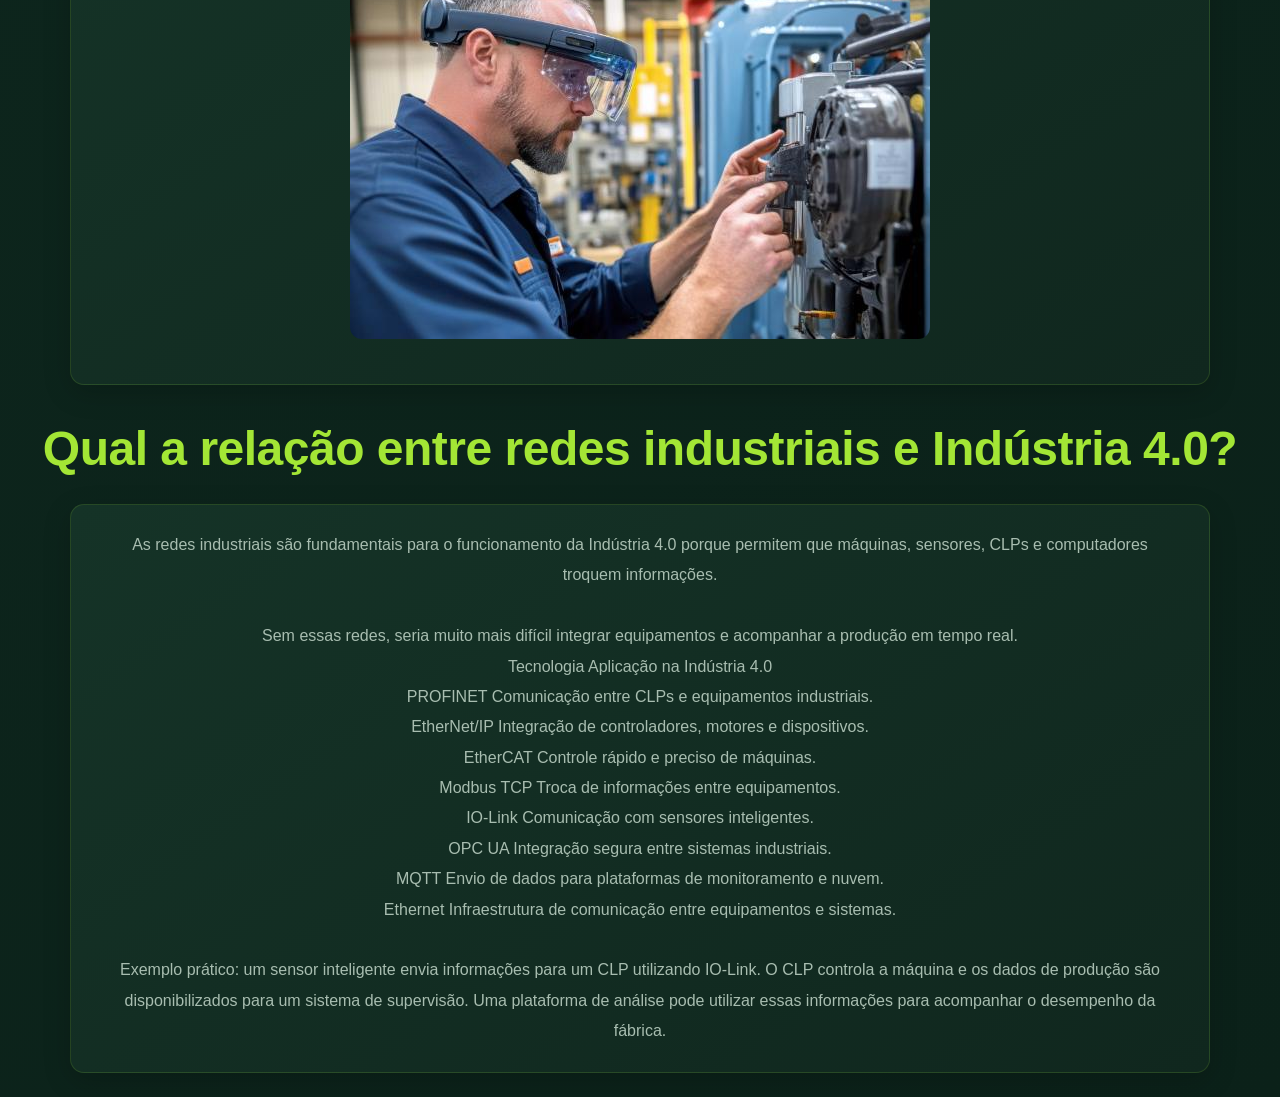
<file: Industria.html>
<!DOCTYPE html>
<html lang="PT-BR">
<head>
    <meta charset="UTF-8">
    <meta name="viewport" content="width=device-width, initial-scale=1.0">
    <link rel="stylesheet" href="style.css">
    <title>Site industrial</title>
</head>
<body>
    <nav class="sidebar-menu">
        <a href="./index.html">principal</a> <br>
        <a href="./componentes.html">componentes</a><br>
        <a href="./Piramide.html">Piramide</a>
        <a href="./Industria.html">Industria</a>
    </nav>



    <h1>O que é a Indústria 4.0?</h1>
    <p>A Indústria 4.0, também conhecida como Quarta Revolução Industrial, representa a modernização das indústrias por meio da utilização de tecnologias digitais, automação, inteligência artificial e comunicação entre máquinas.

        Seu principal objetivo é tornar os processos industriais mais inteligentes, produtivos, eficientes e conectados.
        
        Na Indústria 4.0, máquinas, sensores, computadores e sistemas de controle conseguem trocar informações em tempo real, permitindo acompanhar a produção e identificar possíveis problemas.
        
        Exemplo prático: uma fábrica utiliza sensores para monitorar a temperatura de um motor. Quando a temperatura começa a subir além do normal, o sistema identifica a situação e envia um alerta para a equipe de manutenção.
        Como surgiu a Indústria 4.0?
        A indústria passou por quatro grandes transformações ao longo da história.
         <img src="./Industria.jpg" alt="foto">
        
        
        
        
        
        
        
        
        
        1ª Revolução Industrial (século XVIII)
        
        Surgimento das máquinas a vapor e mecanização da produção, reduzindo a dependência do trabalho manual.
        <img src="./1 foto.jpg" alt="foto">
        
        
        
        
        
        
        
        
        
        
        
        
        
        2ª Revolução Industrial (século XIX)
        
        Utilização da eletricidade e desenvolvimento das linhas de montagem, permitindo a produção em massa.
        <img src="./2 foto.jpg" alt="foto">
        
        
        
        
        
        
        
        
        
        
        
        
        
        3ª Revolução Industrial (século XX)
        
        Introdução de computadores, eletrônica, controladores programáveis e sistemas automatizados.
        <img src="./3 foto.jpg" alt="foto">
        
        
        
        
        
        
        
        
        
        
        
        
        
        4ª Revolução Industrial (século XXI)
        
        Integração de inteligência artificial, sensores inteligentes, internet industrial e análise de dados.
        <img src="./4 foto.jpg" alt="foto"></p>

        <h1>Principais tecnologias da Indústria 4.0</h1>
             <h1>Internet Industrial das Coisas (IIoT)</h1>
             <p>A Internet Industrial das Coisas permite conectar máquinas, sensores e equipamentos à rede para coletar e compartilhar informações.

                Exemplo: sensores instalados em máquinas enviam dados sobre temperatura, vibração e consumo de energia para um sistema de monitoramento.
            <img src="./Internet Industrial das Coisas.jpg" alt="foto"></p>
<h1>Inteligência Artificial (IA)</h1>
<p>A inteligência artificial permite que sistemas analisem grandes quantidades de informações, identifiquem padrões e auxiliem na tomada de decisões.

    Exemplo: um sistema de IA analisa dados de vibração de motores para identificar sinais de possíveis falhas.
<img src="./Inteligencia artificial.jpg" alt="foto"></p>
<h1>Robótica avançada</h1>
<p>Os robôs industriais são utilizados para executar atividades repetitivas, movimentar materiais e realizar operações que exigem precisão.

    Exemplo: braços robóticos utilizados para montar componentes de veículos.
<img src="./Robótica avançada.jpg" alt="foto"></p>
<h1>Big Data e análise de dados</h1>
<p>Big Data está relacionado ao processamento e à análise de grandes volumes de dados.

    Na indústria, essas informações podem ser utilizadas para acompanhar a produtividade, reduzir desperdícios e melhorar o funcionamento das máquinas.
    
    Exemplo: uma fábrica analisa os dados de produção de vários meses para descobrir quais equipamentos apresentam mais paradas.
<img src="./Big Data e análise de dados.jpg" alt="foto"></p>
<h1>Computação em nuvem</h1>
<p>A computação em nuvem permite armazenar, processar e acessar informações por meio de servidores remotos.

    Exemplo: um gerente acompanha indicadores de produção de diferentes fábricas utilizando uma plataforma online com acesso autorizado.
<img src="./Computação em nuvem.jpg" alt=""></p>
<h1>Manufatura aditiva (Impressão 3D)</h1>
<p>A manufatura aditiva é uma tecnologia que permite fabricar objetos a partir de modelos digitais, adicionando material em camadas.

    É utilizada na produção de protótipos, ferramentas, peças personalizadas e determinados componentes industriais.
    
    Exemplo: uma empresa utiliza uma impressora 3D para fabricar um suporte personalizado para um sensor industrial.
<img src="./Manufatura aditiva (Impressão 3D).jpg" alt="foto"></p>
<h1>Realidade aumentada</h1>
<p>A realidade aumentada permite visualizar informações digitais sobrepostas ao ambiente real.

    Exemplo: um técnico utiliza óculos inteligentes para visualizar instruções de manutenção enquanto inspeciona uma máquina.
<img src="./Realidade aumentada.jpg" alt="foto"></p>
<h1>Qual a relação entre redes industriais e Indústria 4.0?</h1>
<p>As redes industriais são fundamentais para o funcionamento da Indústria 4.0 porque permitem que máquinas, sensores, CLPs e computadores troquem informações.

    Sem essas redes, seria muito mais difícil integrar equipamentos e acompanhar a produção em tempo real.
    Tecnologia	Aplicação na Indústria 4.0
    PROFINET	Comunicação entre CLPs e equipamentos industriais.
    EtherNet/IP	Integração de controladores, motores e dispositivos.
    EtherCAT	Controle rápido e preciso de máquinas.
    Modbus TCP	Troca de informações entre equipamentos.
    IO-Link	Comunicação com sensores inteligentes.
    OPC UA	Integração segura entre sistemas industriais.
    MQTT	Envio de dados para plataformas de monitoramento e nuvem.
    Ethernet	Infraestrutura de comunicação entre equipamentos e sistemas.
    
    Exemplo prático: um sensor inteligente envia informações para um CLP utilizando IO-Link. O CLP controla a máquina e os dados de produção são disponibilizados para um sistema de supervisão. Uma plataforma de análise pode utilizar essas informações para acompanhar o desempenho da fábrica.</p>
</body>
</html>
</file>
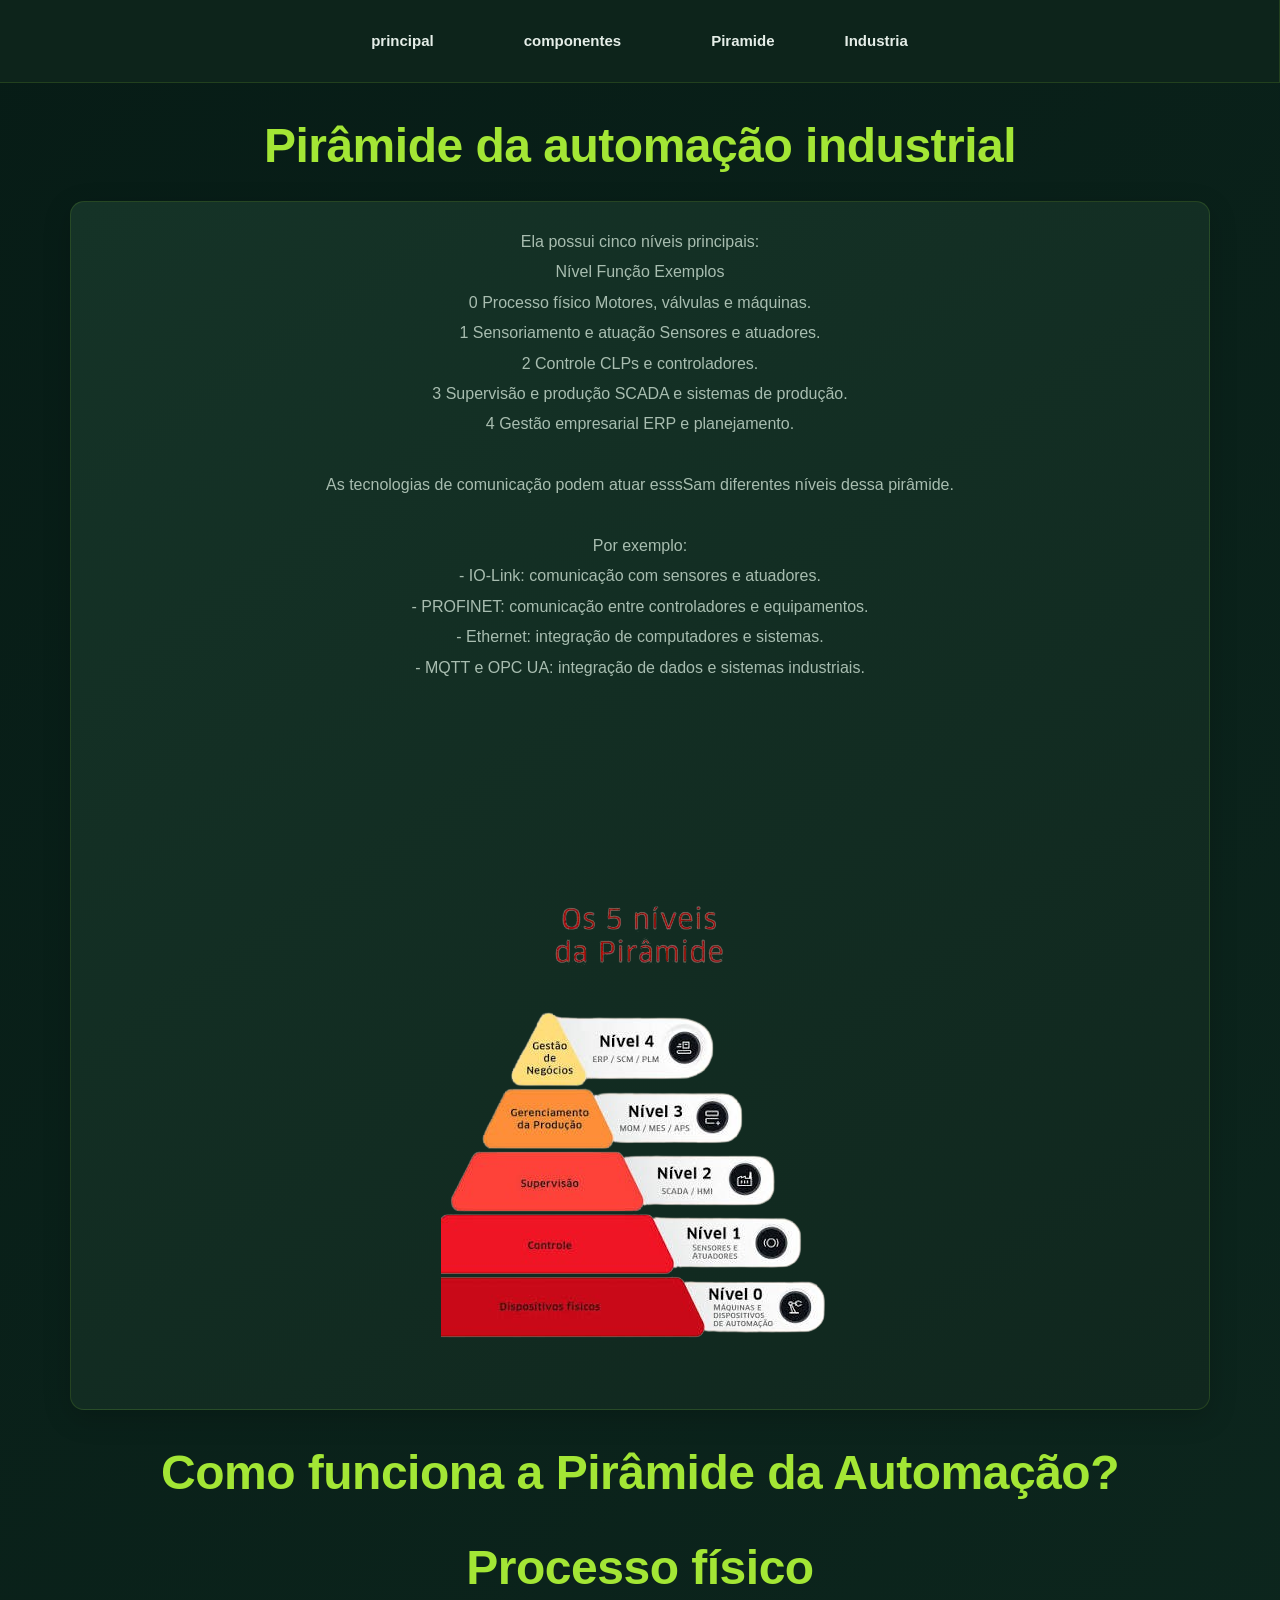
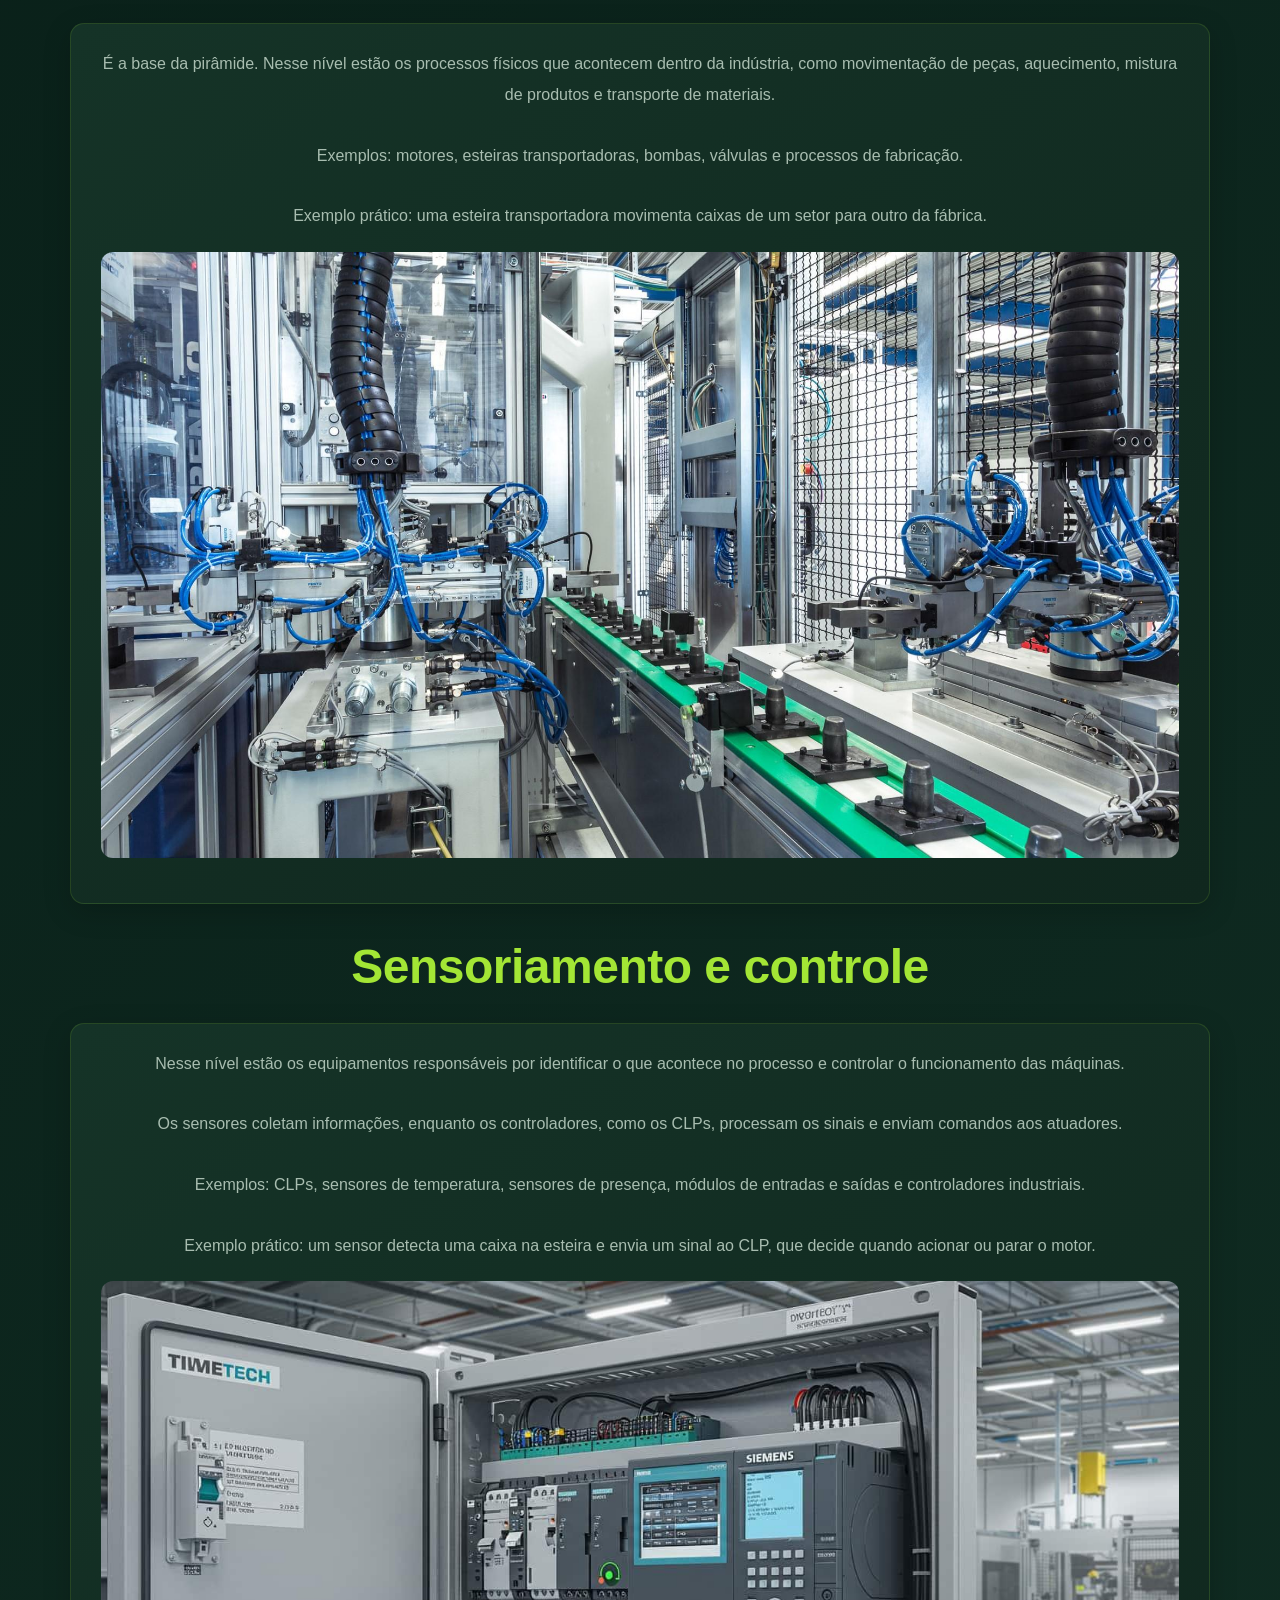
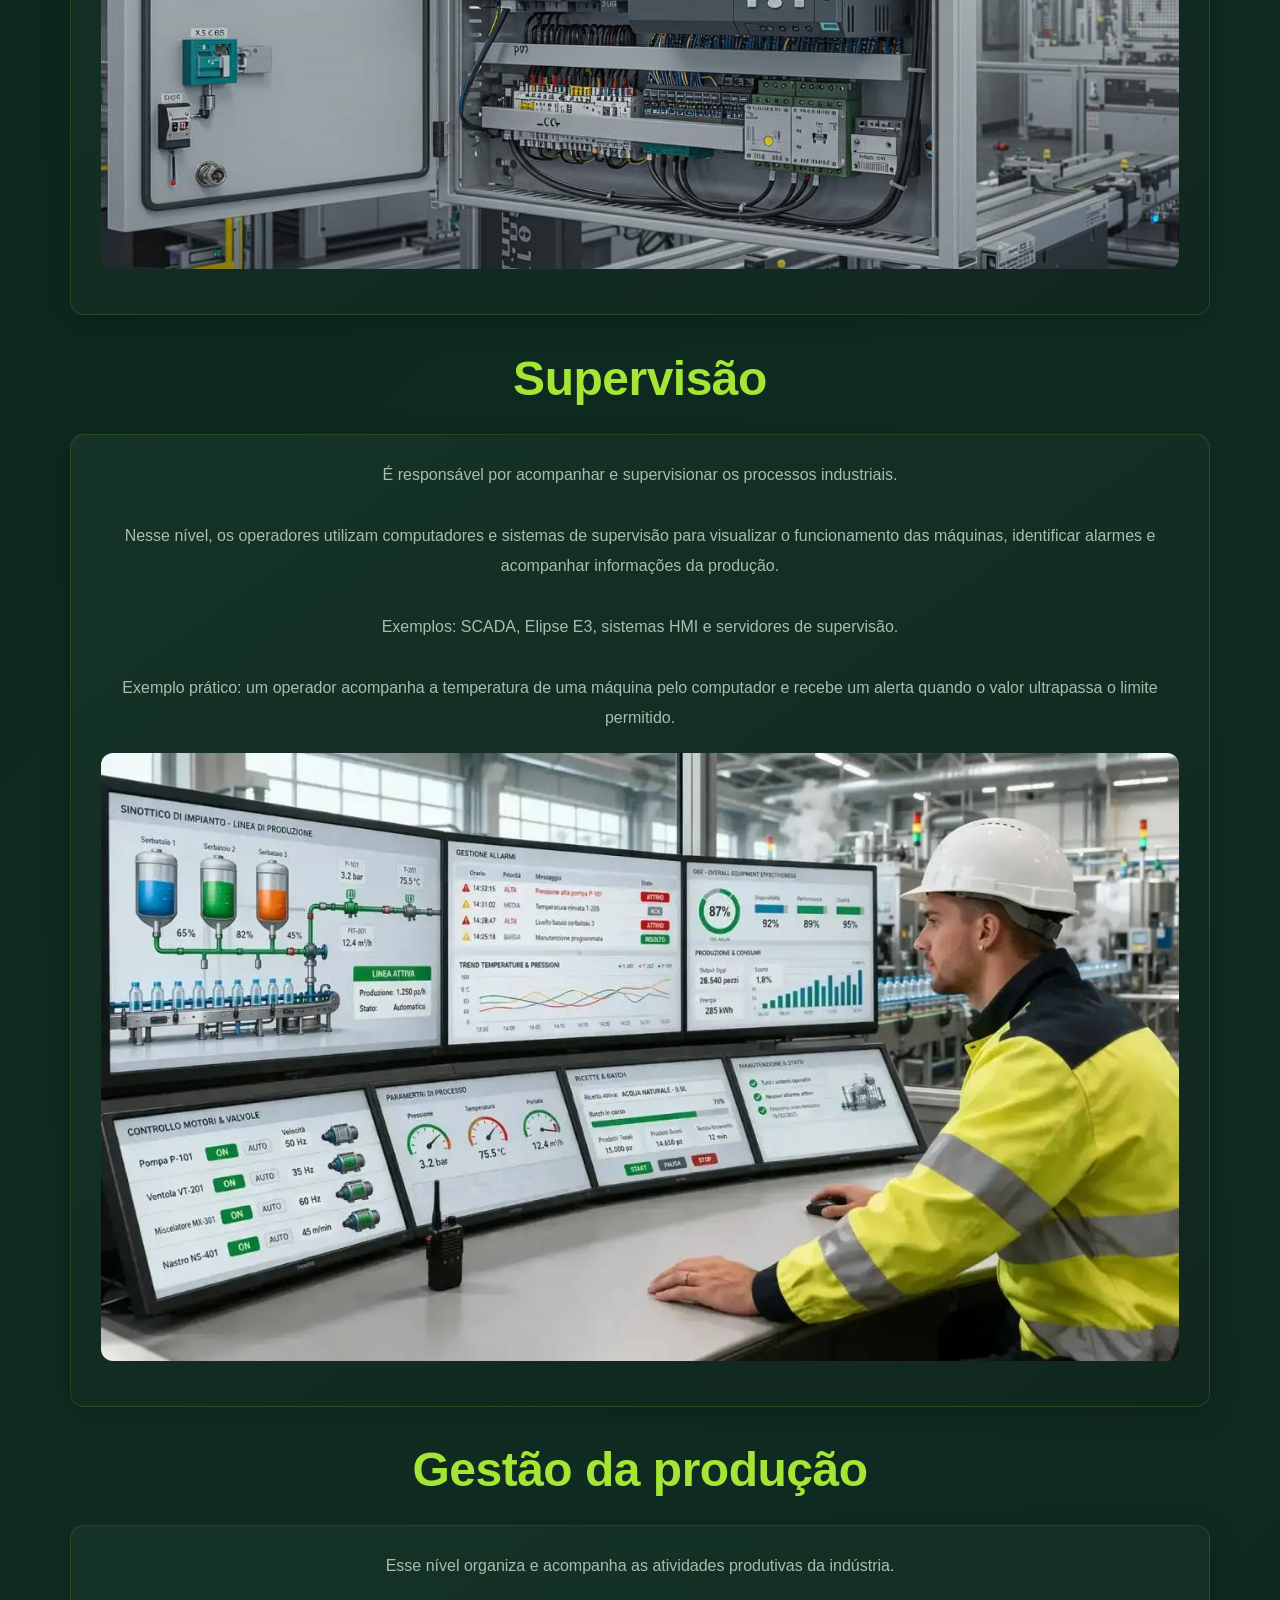
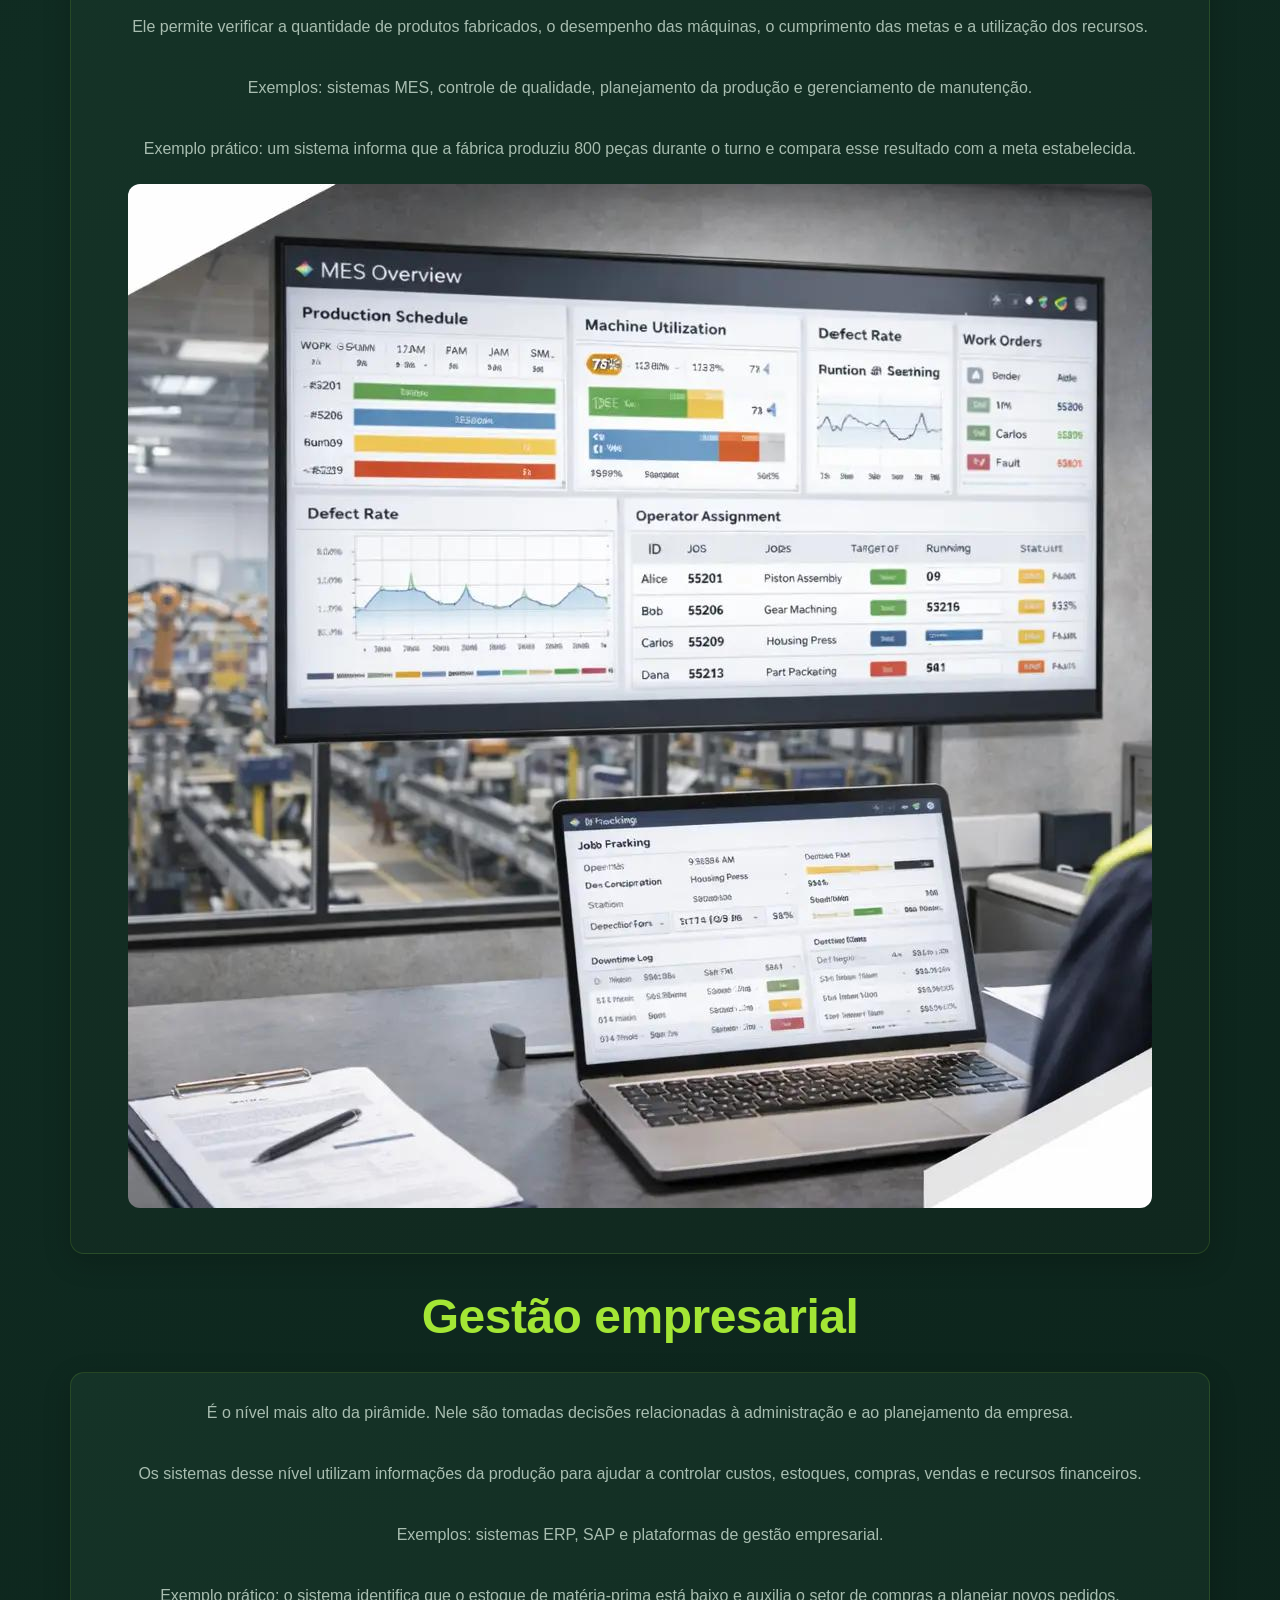
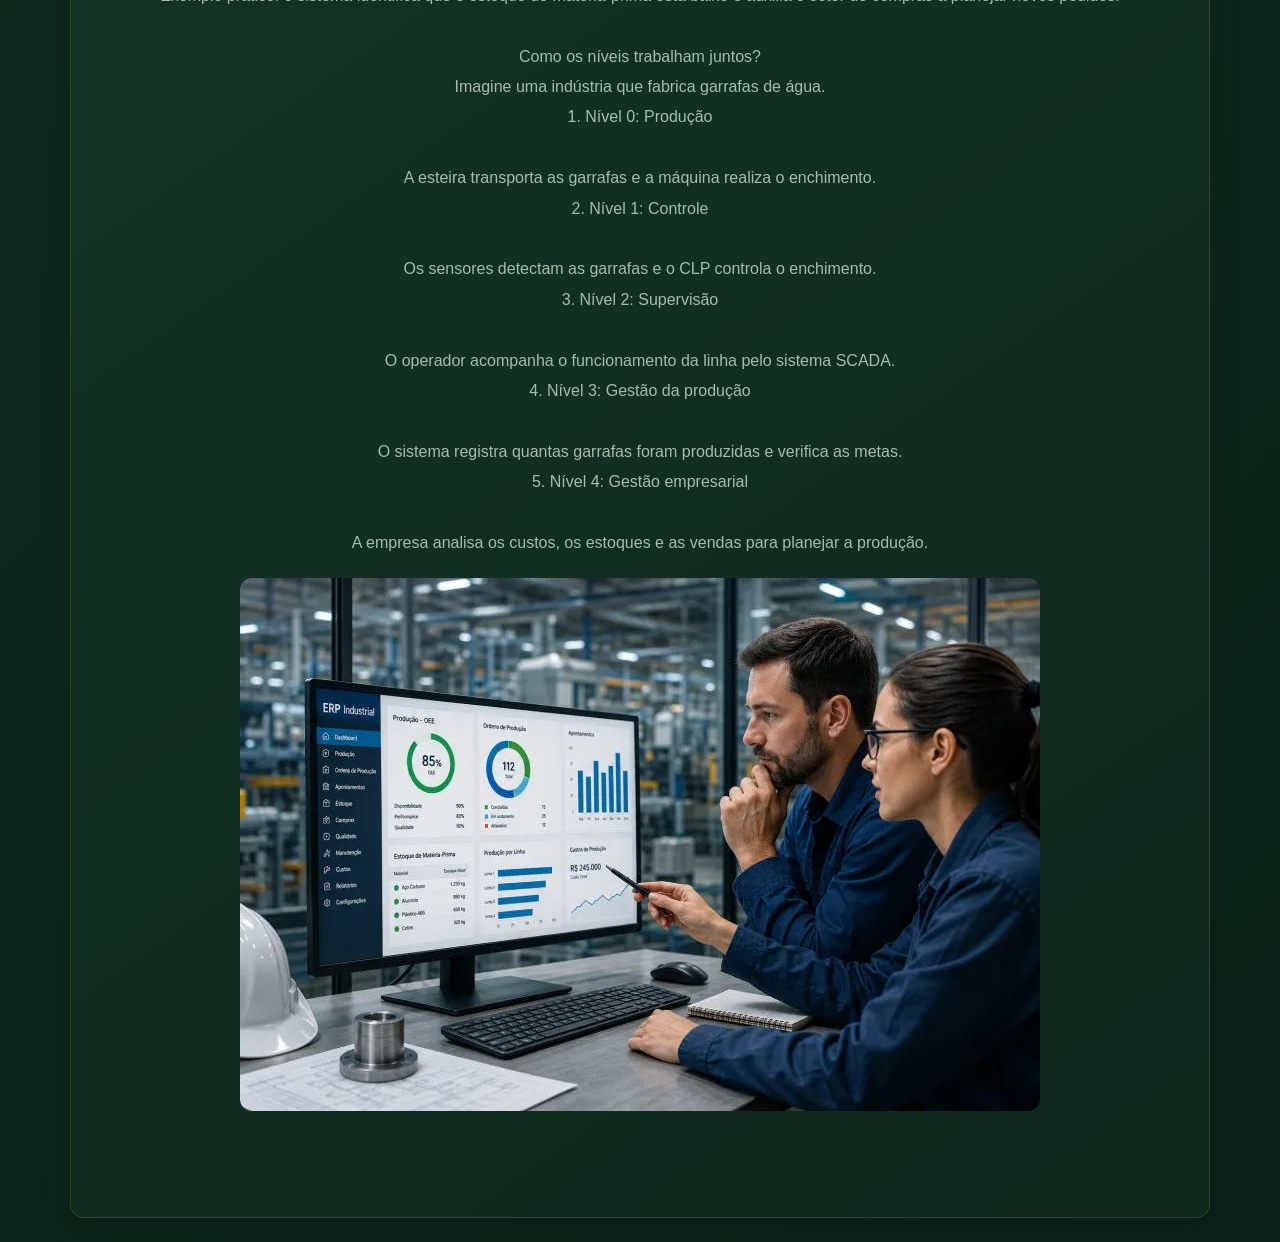
<file: piramide.html>
<!DOCTYPE html>
<html lang="PT-BR">
<head>
    <meta charset="UTF-8">
    <meta name="viewport" content="width=device-width, initial-scale=1.0">
    <link rel="stylesheet" href="style.css">
    
    <title>Site industrial</title>
</head>

<nav class="sidebar-menu">
    <a href="./index.html">principal</a> <br>
    <a href="./componentes.html">componentes</a><br>
    <a href="./Piramide.html">Piramide</a>
    <a href="./Industria.html">Industria</a>
</nav>



    <h1>Pirâmide da automação industrial</h1>
    <p>Ela possui cinco níveis principais:
        Nível	Função	Exemplos
        0	Processo físico	Motores, válvulas e máquinas.
        1	Sensoriamento e atuação	Sensores e atuadores.
        2	Controle	CLPs e controladores.
        3	Supervisão e produção	SCADA e sistemas de produção.
        4	Gestão empresarial	ERP e planejamento.
        
        As tecnologias de comunicação podem atuar esssSam diferentes níveis dessa pirâmide.
        
        Por exemplo:
        - IO-Link: comunicação com sensores e atuadores.
        - PROFINET: comunicação entre controladores e equipamentos.
        - Ethernet: integração de computadores e sistemas.
        - MQTT e OPC UA: integração de dados e sistemas industriais.
        <iframe src="https://www.youtube.com/embed/iDSv9h9KRRI?si=d_tVdbadlpJwK6aE" frameborder="0"></iframe>
        <img src="./piramides_industrial-removebg-preview.png" alt="foto"></p>
    <h1>Como funciona a Pirâmide da Automação?</h1>
    <h1>Processo físico</h1>
    <p>É a base da pirâmide. Nesse nível estão os processos físicos que acontecem dentro da indústria, como movimentação de peças, aquecimento, mistura de produtos e transporte de materiais.

        Exemplos: motores, esteiras transportadoras, bombas, válvulas e processos de fabricação.
        
        Exemplo prático: uma esteira transportadora movimenta caixas de um setor para outro da fábrica.
    <img src="./7JhBptd3E-KJnsON2WfaFapg35MrXafyQxflE8zF9Y-Ov5SdYWHMQvMOzW-Qdhq8xoeKawrucYAYIW-dR9-cAzOyxBl-Kh2tri1NKwToVzdGp6d5sZfpigsYyXBlH85e_md4Ks4Jst-A9i5mguNGclAMCgCLa762R7UD1WceOGan3BwQBf5QUES5z05P20hf.jpg" alt="foto"></p>
        <h1>Sensoriamento e controle</h1>
        <p>Nesse nível estão os equipamentos responsáveis por identificar o que acontece no processo e controlar o funcionamento das máquinas.

            Os sensores coletam informações, enquanto os controladores, como os CLPs, processam os sinais e enviam comandos aos atuadores.
            
            Exemplos: CLPs, sensores de temperatura, sensores de presença, módulos de entradas e saídas e controladores industriais.
            
            Exemplo prático: um sensor detecta uma caixa na esteira e envia um sinal ao CLP, que decide quando acionar ou parar o motor.
        <img src="./xGVu3JfWRIs9Y-aolGFpLAl3bFGVt53XB2AXkIkr8xmO-2k_i5cZ993r15kHOXarDdn7ssYUU-9pjQkNFdf78B2nDYnX8rnAgBL_PUs2Iv8LrRJh0-MDsTbOZprgaHupHasCXTGyYHgpkKAR8ecNa19xJ8LaXkl3GSs53E7D7e9lrL_daLZWIoOIvnCPC_I3.jpg" alt="foto"></p>
            <h1>Supervisão</h1>
            <p>É responsável por acompanhar e supervisionar os processos industriais.

                Nesse nível, os operadores utilizam computadores e sistemas de supervisão para visualizar o funcionamento das máquinas, identificar alarmes e acompanhar informações da produção.
                
                Exemplos: SCADA, Elipse E3, sistemas HMI e servidores de supervisão.
                
                Exemplo prático: um operador acompanha a temperatura de uma máquina pelo computador e recebe um alerta quando o valor ultrapassa o limite permitido.
            <img src="./supervisao.jpg" alt="foto"></p>
                <h1>Gestão da produção</h1>
                <p>Esse nível organiza e acompanha as atividades produtivas da indústria.

                    Ele permite verificar a quantidade de produtos fabricados, o desempenho das máquinas, o cumprimento das metas e a utilização dos recursos.
                    
                    Exemplos: sistemas MES, controle de qualidade, planejamento da produção e gerenciamento de manutenção.
                    
                    Exemplo prático: um sistema informa que a fábrica produziu 800 peças durante o turno e compara esse resultado com a meta estabelecida.
                <img src="./gestao e produção.jpg" alt="foto"></p>
                    <h1>Gestão empresarial</h1>
                    <p>É o nível mais alto da pirâmide. Nele são tomadas decisões relacionadas à administração e ao planejamento da empresa.

                        Os sistemas desse nível utilizam informações da produção para ajudar a controlar custos, estoques, compras, vendas e recursos financeiros.
                        
                        Exemplos: sistemas ERP, SAP e plataformas de gestão empresarial.
                        
                        Exemplo prático: o sistema identifica que o estoque de matéria-prima está baixo e auxilia o setor de compras a planejar novos pedidos.
                    
                        Como os níveis trabalham juntos?
                        Imagine uma indústria que fabrica garrafas de água.
                        1. Nível 0: Produção
                           
                           A esteira transporta as garrafas e a máquina realiza o enchimento.
                        2. Nível 1: Controle
                           
                           Os sensores detectam as garrafas e o CLP controla o enchimento.
                        3. Nível 2: Supervisão
                           
                           O operador acompanha o funcionamento da linha pelo sistema SCADA.
                        4. Nível 3: Gestão da produção
                           
                           O sistema registra quantas garrafas foram produzidas e verifica as metas.
                        5. Nível 4: Gestão empresarial
                           
                           A empresa analisa os custos, os estoques e as vendas para planejar a produção.
                     <img src="./gestao empresarial.jpg" alt="foto">
                    
                    </p>
                        


</body>
</html>
</file>
<file: style.css>
/* =========================================
   DESIGN SYSTEM
========================================= */

:root {
    --verde-escuro: #071c16;
    --verde-principal: #102c22;
    --verde-secundario: #193c2e;
    --verde-hover: #28513d;

    --verde-limao: #a3e635;
    --verde-destaque: #bef264;

    --fundo: #081b15;
    --fundo-card: #122b21;
    --fundo-menu: #0d241b;

    --texto: #e5eee8;
    --texto-secundario: #a8bdb0;

    --borda: rgba(163, 230, 53, 0.14);

    --largura-menu: 280px;
    --largura-conteudo: 1140px;
    --raio: 14px;

    --sombra: 0 8px 28px rgba(0, 0, 0, 0.18);
    --transicao: 0.25s ease;
}

/* =========================================
   CONFIGURAÇÕES GERAIS
========================================= */

* {
    box-sizing: border-box;
}

html {
    scroll-behavior: smooth;
}

body {
    margin: 0;
    min-height: 100vh;

    font-family: "Inter", "Segoe UI", Arial, sans-serif;

    background: linear-gradient(
        135deg,
        #071c16 0%,
        #102c22 55%,
        #0b2119 100%
    );

    color: var(--texto);
    text-align: center;
    line-height: 1.7;

    -webkit-font-smoothing: antialiased;
}

/* =========================================
   CONTEÚDO PRINCIPAL
========================================= */

main,
.main-content,
.conteudo-principal {
    width: 100%;
    max-width: var(--largura-conteudo);

    margin-left: auto;
    margin-right: auto;

    padding: 30px 20px;
    text-align: center;
}

/* =========================================
   TÍTULOS CENTRALIZADOS
========================================= */

h1, h2, h3, h4 {
    color: var(--verde-limao);

    font-weight: 700;
    line-height: 1.3;
    letter-spacing: -0.5px;

    text-align: center;

    margin-left: auto;
    margin-right: auto;
}

h1 {
    font-size: clamp(2rem, 4vw, 3rem);
    margin-bottom: 24px;
}

h2 {
    font-size: clamp(1.5rem, 3vw, 2rem);
    margin-bottom: 20px;
}

h3 {
    font-size: 1.3rem;
}

/* =========================================
   PARÁGRAFOS E CARDS CENTRALIZADOS
========================================= */

p {
    width: 100%;
    max-width: 1140px;

    margin: 0 auto 24px;
    padding: 25px 30px;

    font-size: 1rem;
    line-height: 1.9;

    color: var(--texto-secundario);
    text-align: center;

    background: linear-gradient(
        145deg,
        #153327,
        #10271e
    );

    border: 1px solid var(--borda);
    border-radius: var(--raio);

    box-shadow: var(--sombra);

    white-space: pre-line;

    transition:
        transform var(--transicao),
        border-color var(--transicao),
        box-shadow var(--transicao);
}

p:hover {
    transform: translateY(-2px);

    border-color: rgba(163, 230, 53, 0.3);

    box-shadow:
        0 12px 32px rgba(0, 0, 0, 0.24);
}

/* =========================================
   MENU LATERAL
========================================= */

.sidebar-menu {
    display: flex;
    flex-direction: column;

    gap: 6px;
    padding: 20px 12px;

    background: linear-gradient(
        180deg,
        #102a20,
        #091e16
    );

    border-right: 1px solid var(--borda);

    text-align: left;
}

/* LINKS DO MENU */

.sidebar-menu a {
    display: flex;
    align-items: center;

    padding: 14px 18px;

    color: #c5d8cb;
    text-decoration: none;

    font-family: inherit;
    font-size: 14px;
    font-weight: 500;

    border-radius: 10px;
    border-left: 3px solid transparent;

    transition:
        background var(--transicao),
        color var(--transicao),
        border-color var(--transicao),
        padding var(--transicao);
}

/* HOVER */

.sidebar-menu a:hover {
    background: rgba(163, 230, 53, 0.09);

    color: var(--verde-limao);
    border-left-color: var(--verde-limao);

    padding-left: 23px;
}

/* LINK ATIVO */

.sidebar-menu a.active {
    background: rgba(163, 230, 53, 0.13);

    color: var(--verde-limao);
    font-weight: 600;

    border-left: 3px solid var(--verde-limao);
}

/* =========================================
   IMAGENS CENTRALIZADAS
========================================= */

img {
    display: block;

    max-width: 100%;
    height: auto;

    margin: 20px auto;

    border-radius: 12px;
}

/* =========================================
   LINKS
========================================= */

a {
    color: var(--verde-limao);
    transition: color var(--transicao);
}

a:hover {
    color: var(--verde-destaque);
}

/* =========================================
   BOTÕES
========================================= */

button,
.btn {
    display: inline-flex;
    align-items: center;
    justify-content: center;

    padding: 12px 24px;

    background: var(--verde-limao);
    color: #102015;

    font-family: inherit;
    font-size: 14px;
    font-weight: 700;

    text-align: center;
    text-decoration: none;

    border: 1px solid transparent;
    border-radius: 10px;

    cursor: pointer;

    transition:
        background var(--transicao),
        transform var(--transicao),
        box-shadow var(--transicao);
}

button:hover,
.btn:hover {
    background: var(--verde-destaque);
    color: #102015;

    transform: translateY(-2px);

    box-shadow:
        0 6px 20px rgba(163, 230, 53, 0.18);
}

/* =========================================
   ACESSIBILIDADE
========================================= */

a:focus-visible,
button:focus-visible,
.btn:focus-visible {
    outline: 2px solid var(--verde-limao);
    outline-offset: 3px;
}

/* =========================================
   BARRA DE ROLAGEM
========================================= */

::-webkit-scrollbar {
    width: 9px;
}

::-webkit-scrollbar-track {
    background: #091e16;
}

::-webkit-scrollbar-thumb {
    background: #315744;
    border-radius: 10px;
}

::-webkit-scrollbar-thumb:hover {
    background: #56815f;
}

/* =========================================
   RESPONSIVIDADE
========================================= */

@media screen and (max-width: 768px) {

    body {
        font-size: 14px;
    }

    main,
    .main-content,
    .conteudo-principal {
        width: 100%;
        padding: 20px 12px;
    }

    h1 {
        font-size: 1.8rem;
    }

    h2 {
        font-size: 1.4rem;
    }

    p {
        width: 100%;
        max-width: 100%;

        margin: 0 auto 18px;
        padding: 18px;

        font-size: 0.95rem;
        line-height: 1.8;
    }

    .sidebar-menu {
        padding: 12px 8px;
    }

    .sidebar-menu a {
        padding: 12px 14px;
        font-size: 13px;
    }

    img {
        max-width: 100%;
        height: auto;
        border: #a3e635;

        margin: 16px auto;
        object-fit: contain;
    }

    button,
    .btn {
        max-width: 100%;
    }
}

/* =========================================
   MOVIMENTO REDUZIDO
========================================= */

@media (prefers-reduced-motion: reduce) {

    html {
        scroll-behavior: auto;
    }

    *,
    *::before,
    *::after {
        transition-duration: 0.01ms !important;
        animation-duration: 0.01ms !important;
    }
}


/* MENU CENTRALIZADO HORIZONTALMENTE */

.sidebar-menu {
    display: flex;
    flex-direction: row;
    justify-content: center;
    align-items: center;

    flex-wrap: wrap;
    gap: 20px;

    width: 100%;
    padding: 15px 20px;

    background: #0d241b;
    border-bottom: 1px solid var(--borda);
}

/* LINKS DO MENU */

.sidebar-menu a {
    display: flex;
    align-items: center;
    justify-content: center;

    padding: 12px 24px;

    color: #e5eee8;
    text-align: center;
    text-decoration: none;

    font-size: 15px;
    font-weight: 600;

    border-radius: 8px;
    border: 1px solid transparent;

    transition: 0.25s ease;
}

/* EFEITO AO PASSAR O MOUSE */

.sidebar-menu a:hover {
    background: #28513d;
    color: #a3e635;

    padding: 12px 24px;
    border-color: #a3e635;
}

/* ITEM SELECIONADO */

.sidebar-menu a.active {
    background: #193c2e;
    color: #a3e635;
    border-color: #a3e635;
}


@media screen and (max-width: 768px) {
    .sidebar {
        width: 100%;
        max-width: 100%;
    }
}
</file>
